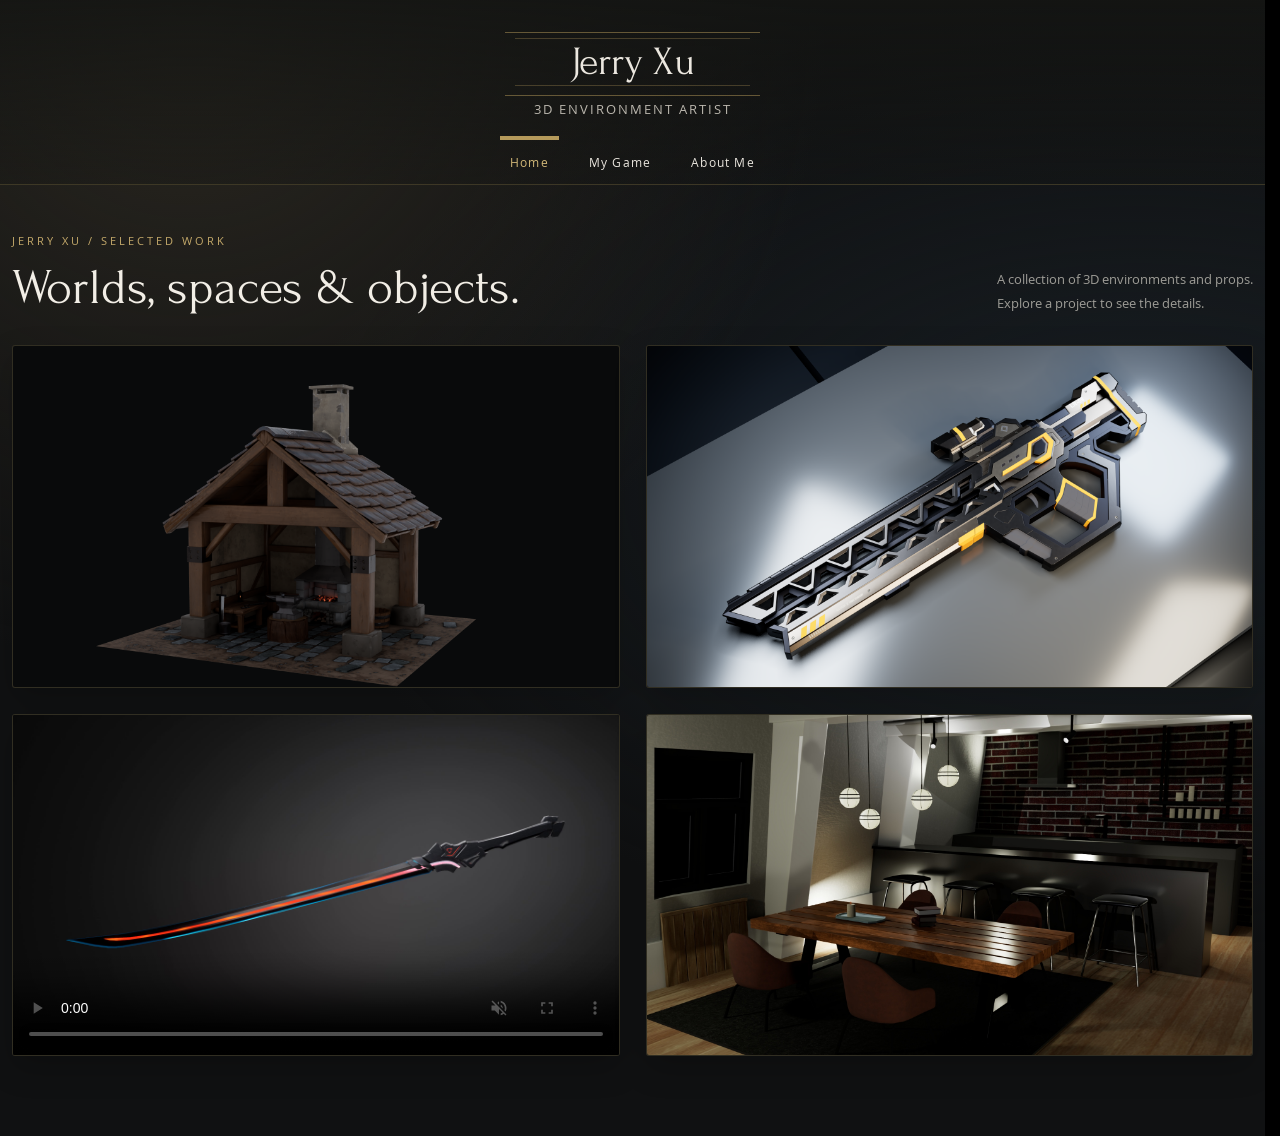
<file: index.html>
<!doctype html><html lang="en"><head><meta charset="utf-8"><meta name="viewport" content="width=device-width,initial-scale=1"><title>Portfolio | Jerry Xu</title><meta name="description" content="Jerry Xu — 3D Environment Artist. Environment art, props, and game projects."><link rel="stylesheet" href="portfolio-v23.css"></head><body><a class="skip" href="#main">Skip to content</a><header class="site-header"><div class="identity"><div class="name">Jerry Xu</div><div class="role">3D Environment Artist</div></div><nav aria-label="Main navigation"><a href="index.html" aria-current="page">Home</a><a href="my-game.html">My Game</a><a href="about-me.html">About Me</a></nav></header><section class="gallery-intro" aria-label="Portfolio introduction"><div><p class="eyebrow">Jerry Xu / Selected work</p><h1>Worlds, spaces &amp; objects.</h1></div><p class="intro-note">A collection of 3D environments and props.<br>Explore a project to see the details.</p></section><main id="main" class="home-grid"><a class="project-card" href="blacksmith-workshop.html" data-full-src="assets/blacksmith-morning-v21.png" data-project="0" data-title="Blacksmith Workshop" aria-label="Explore Blacksmith Workshop"><img src="assets/blacksmith-morning-v21.png" alt="Blacksmith Workshop" width="679" height="382"><span>Blacksmith Workshop</span></a><a class="project-card" href="scifi-laser-rifle.html" data-project="3" data-title="Scifi Laser Gun" aria-label="Explore Scifi Laser Gun"><img src="assets/laser-rifle-tabletop-v37.png" alt="Laser Rifle tabletop render" width="3840" height="2160"><span>Scifi Laser Gun</span></a><a class="project-card" href="futuristic-blade.html" data-video="assets/blade-full-v25.mp4" data-project="2" data-title="Futuristic Blade" aria-label="Explore Futuristic Blade"><video muted autoplay loop playsinline preload="none" poster="assets/blade-full-poster-v25.jpg" data-lazy-src="assets/blade-full-v25.mp4" aria-label="Futuristic Blade animated showcase"></video><img src="assets/futuristic-blade-original.jpg" alt="Futuristic Blade" hidden><span>Futuristic Blade</span></a><a class="project-card" href="interior-design.html" data-project="1" data-title="Interior Design" aria-label="Explore Interior Design"><img src="assets/interior-render-1.jpg" alt="Interior Design" width="679" height="382"><span>Interior Design</span></a></main><dialog id="art-dialog" aria-label="Enlarged artwork"><button class="close" aria-label="Close enlarged artwork">×</button><div class="dialog-content"><div class="image-stage"><img id="enlarged" alt=""></div><div id="card-description" hidden><h2></h2><a class="see-more">See More</a></div></div><button class="dialog-prev" aria-label="Previous project">‹</button><button class="dialog-next" aria-label="Next project">›</button></dialog><script src="portfolio-v26.js"></script></body></html>
</file>
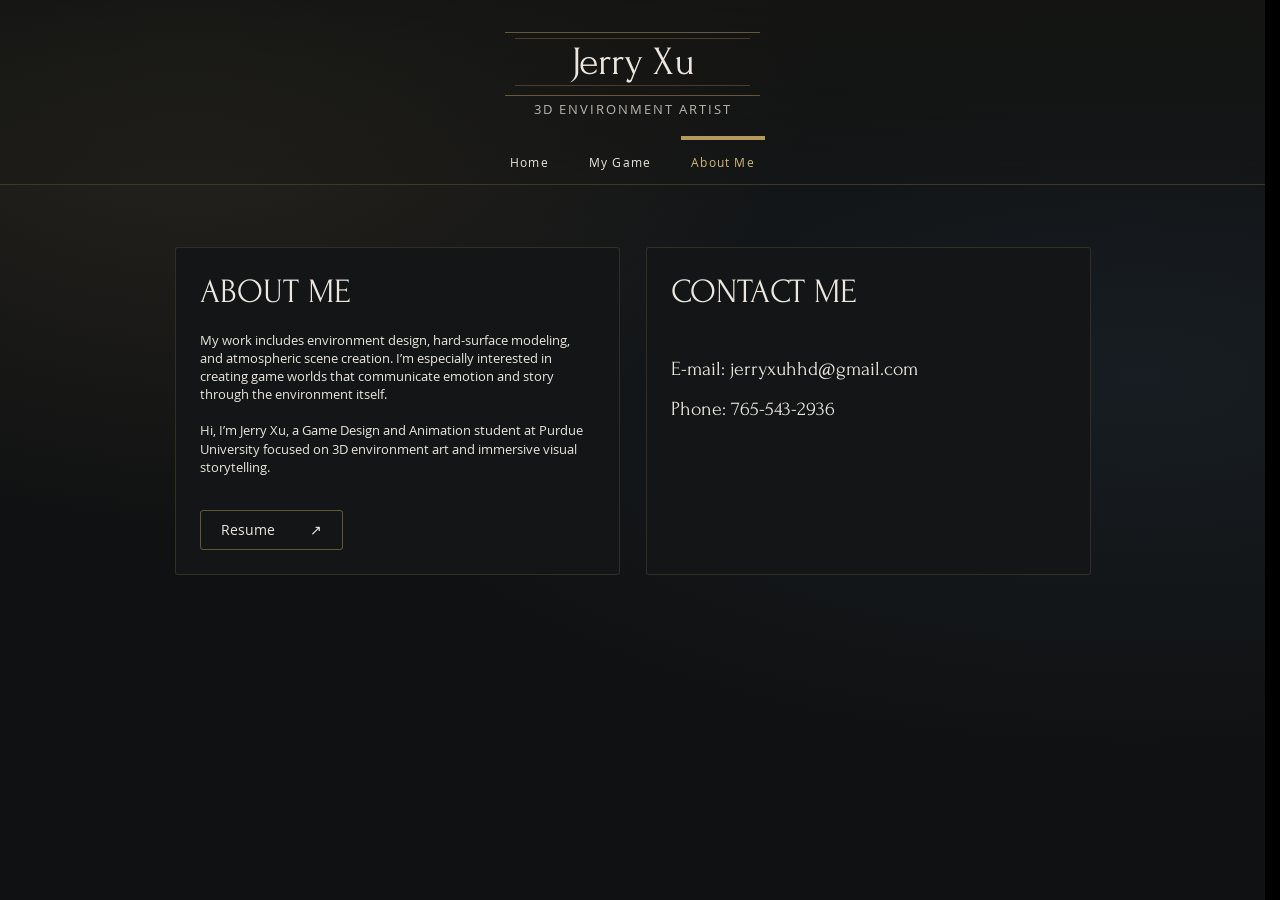
<file: about-me.html>
<!doctype html><html lang="en"><head><meta charset="utf-8"><meta name="viewport" content="width=device-width,initial-scale=1"><title>About Me | Jerry Xu</title><meta name="description" content="Jerry Xu — 3D Environment Artist. Environment art, props, and game projects."><link rel="stylesheet" href="portfolio-v23.css"></head><body><a class="skip" href="#main">Skip to content</a><header class="site-header"><div class="identity"><div class="name">Jerry Xu</div><div class="role">3D Environment Artist</div></div><nav aria-label="Main navigation"><a href="index.html">Home</a><a href="my-game.html">My Game</a><a href="about-me.html" aria-current="page">About Me</a></nav></header><main id="main" class="about-grid"><section><h1>ABOUT ME</h1><p>My work includes environment design, hard-surface modeling, and atmospheric scene creation. I’m especially interested in creating game worlds that communicate emotion and story through the environment itself.</p><p>Hi, I’m Jerry Xu, a Game Design and Animation student at Purdue University focused on 3D environment art and immersive visual storytelling.</p><a class="resume" href="https://docs.google.com/document/d/1TsUoFniQ28CpoJK-pUegXl2Lll6-X93S/edit?usp=sharing&amp;ouid=102935648455817515714&amp;rtpof=true&amp;sd=true" target="_blank" rel="noopener">Resume <span aria-hidden="true">↗</span></a></section><section><h2>CONTACT ME</h2><div class="contact"><p>E-mail: <a href="mailto:jerryxuhhd@gmail.com">jerryxuhhd@gmail.com</a></p><p>Phone: <a href="tel:+17655432936">765-543-2936</a></p></div></section></main><dialog id="art-dialog" aria-label="Enlarged artwork"><button class="close" aria-label="Close enlarged artwork">×</button><div class="dialog-content"><div class="image-stage"><img id="enlarged" alt=""></div><div id="card-description" hidden><h2></h2><a class="see-more">See More</a></div></div><button class="dialog-prev" aria-label="Previous project">‹</button><button class="dialog-next" aria-label="Next project">›</button></dialog><script src="portfolio-v26.js"></script></body></html>
</file>
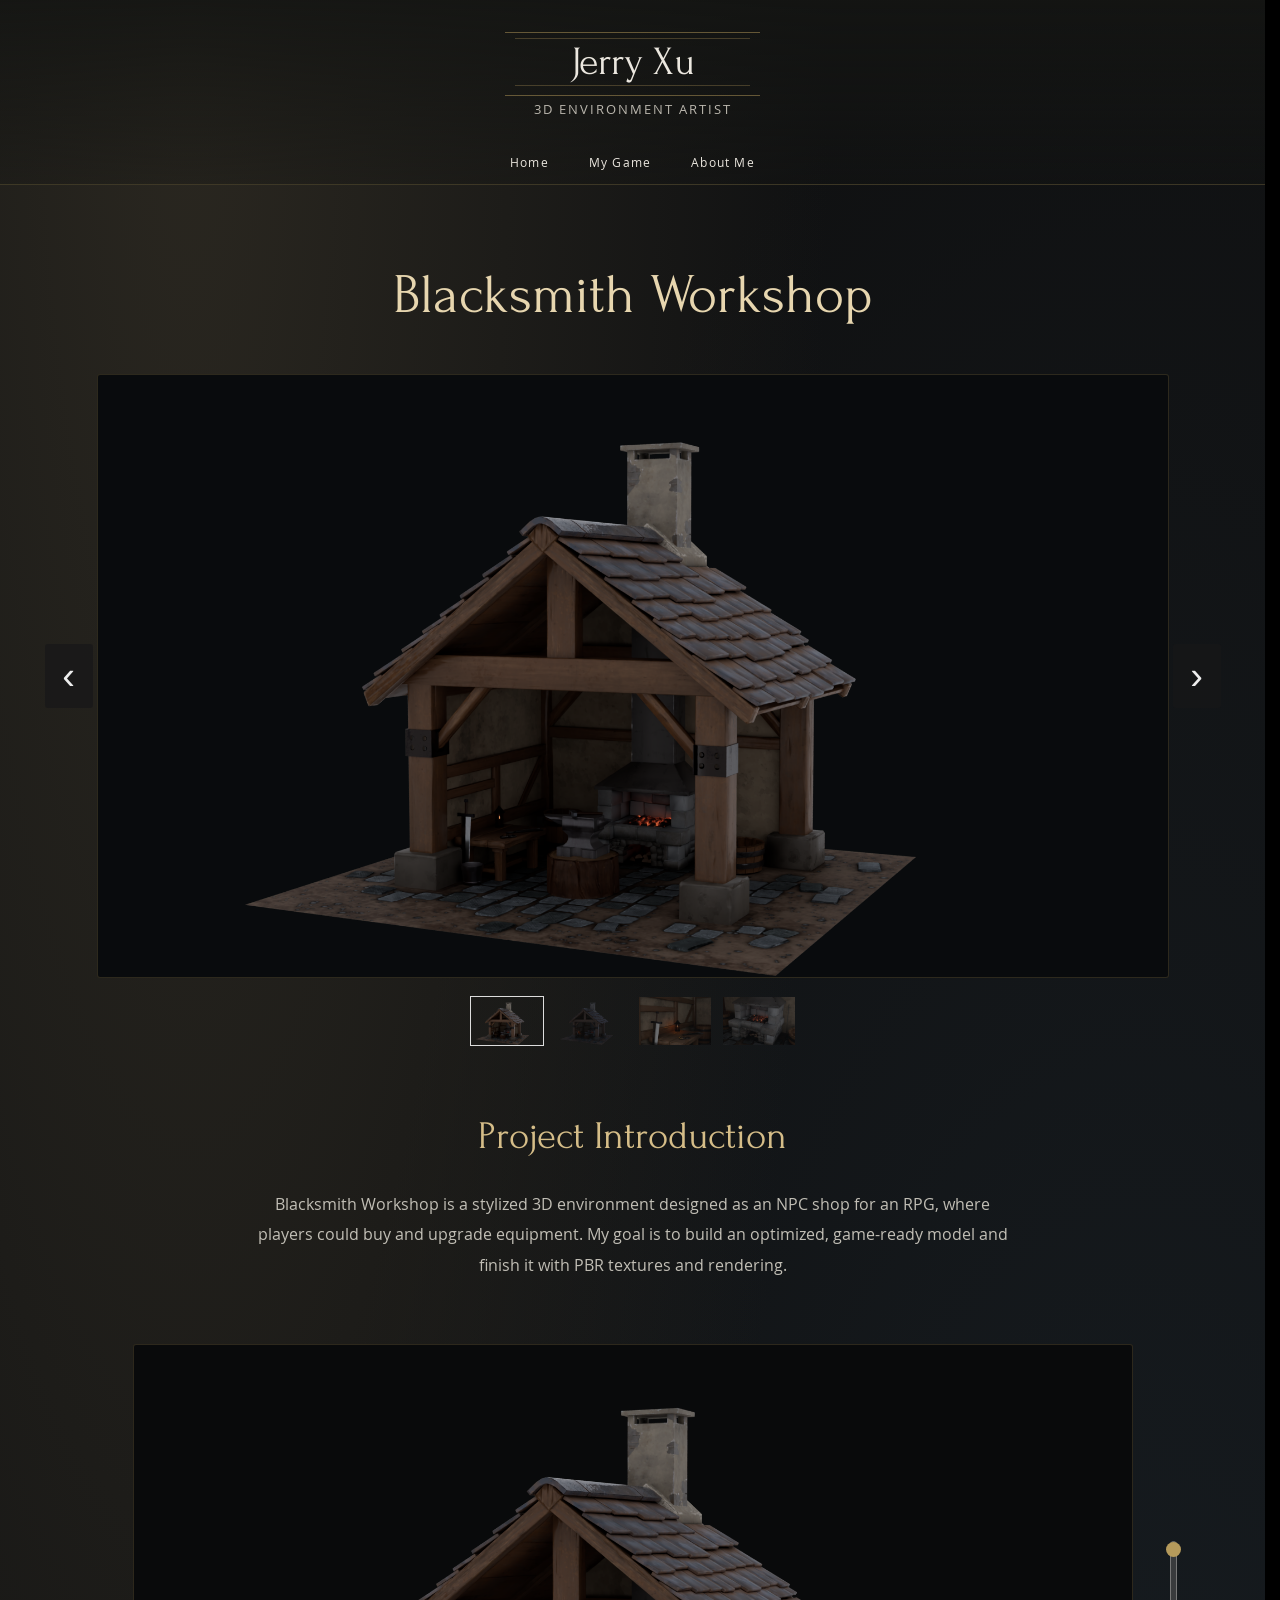
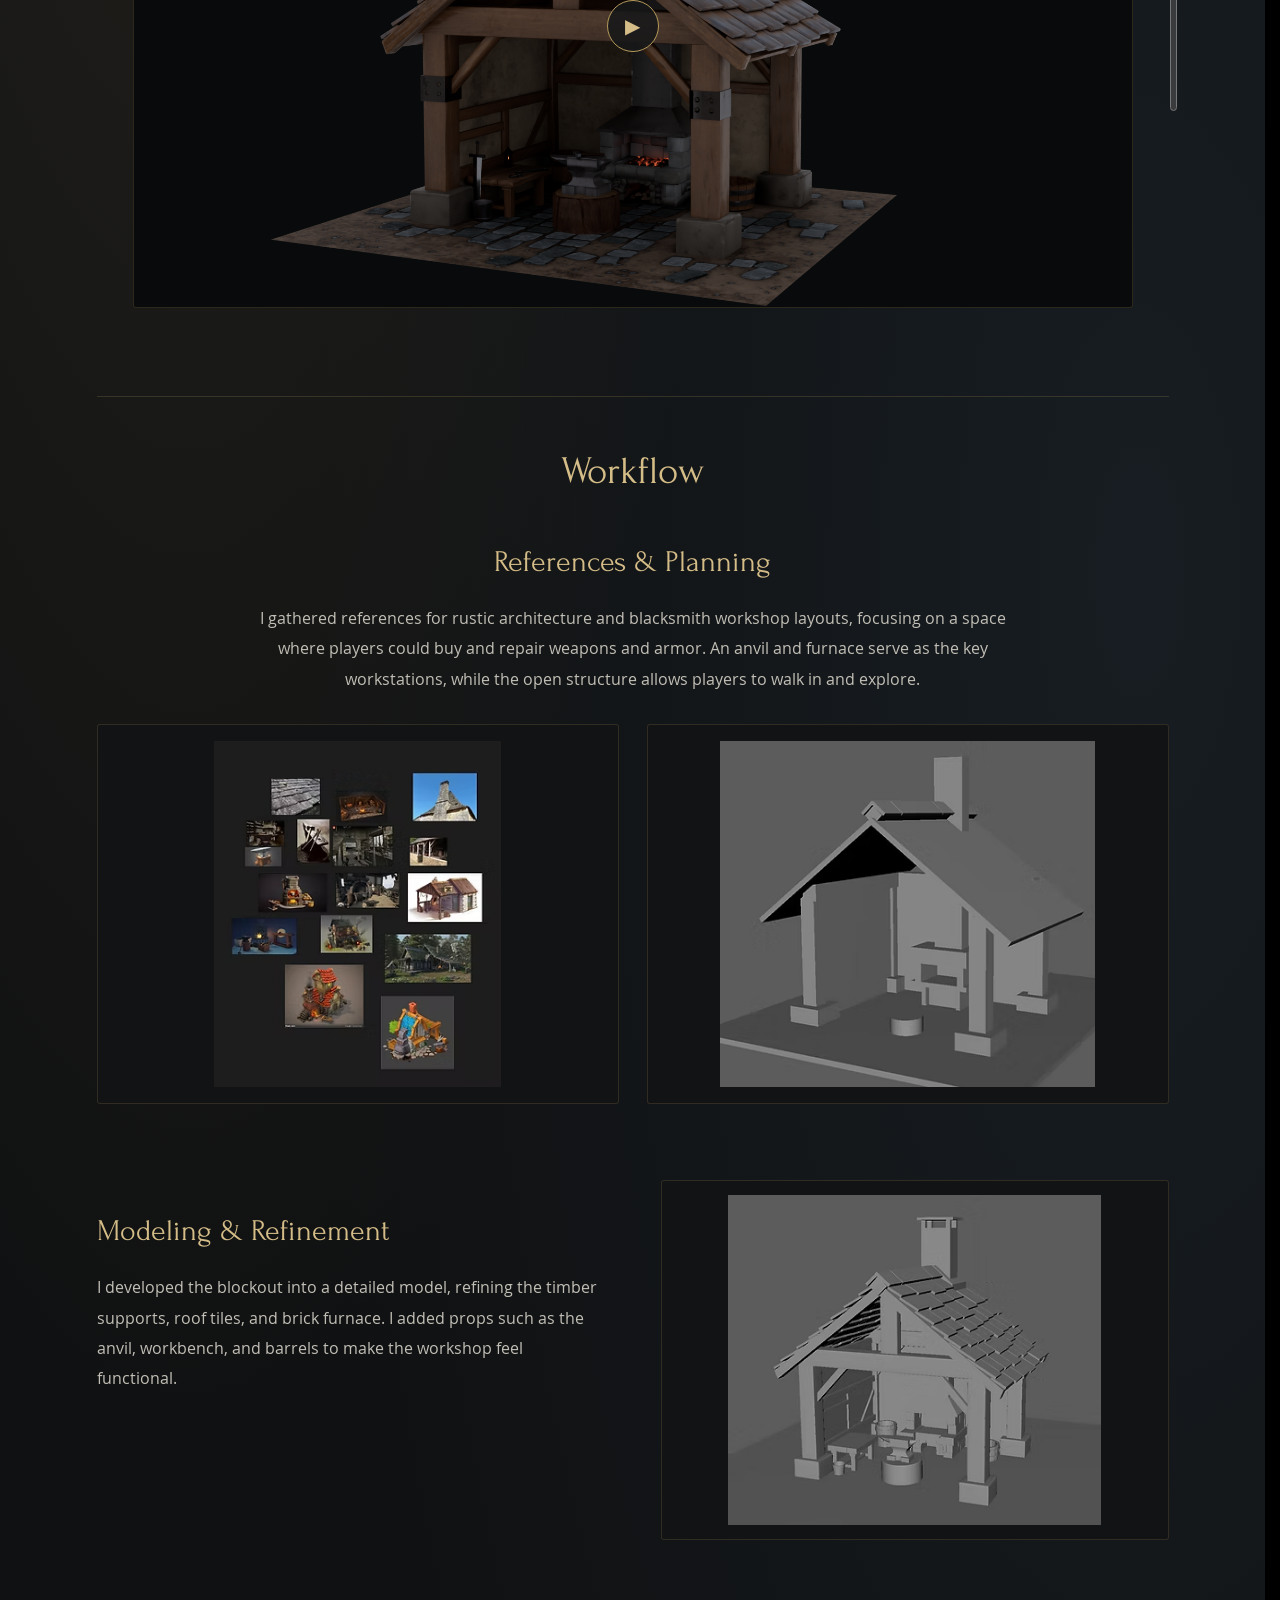
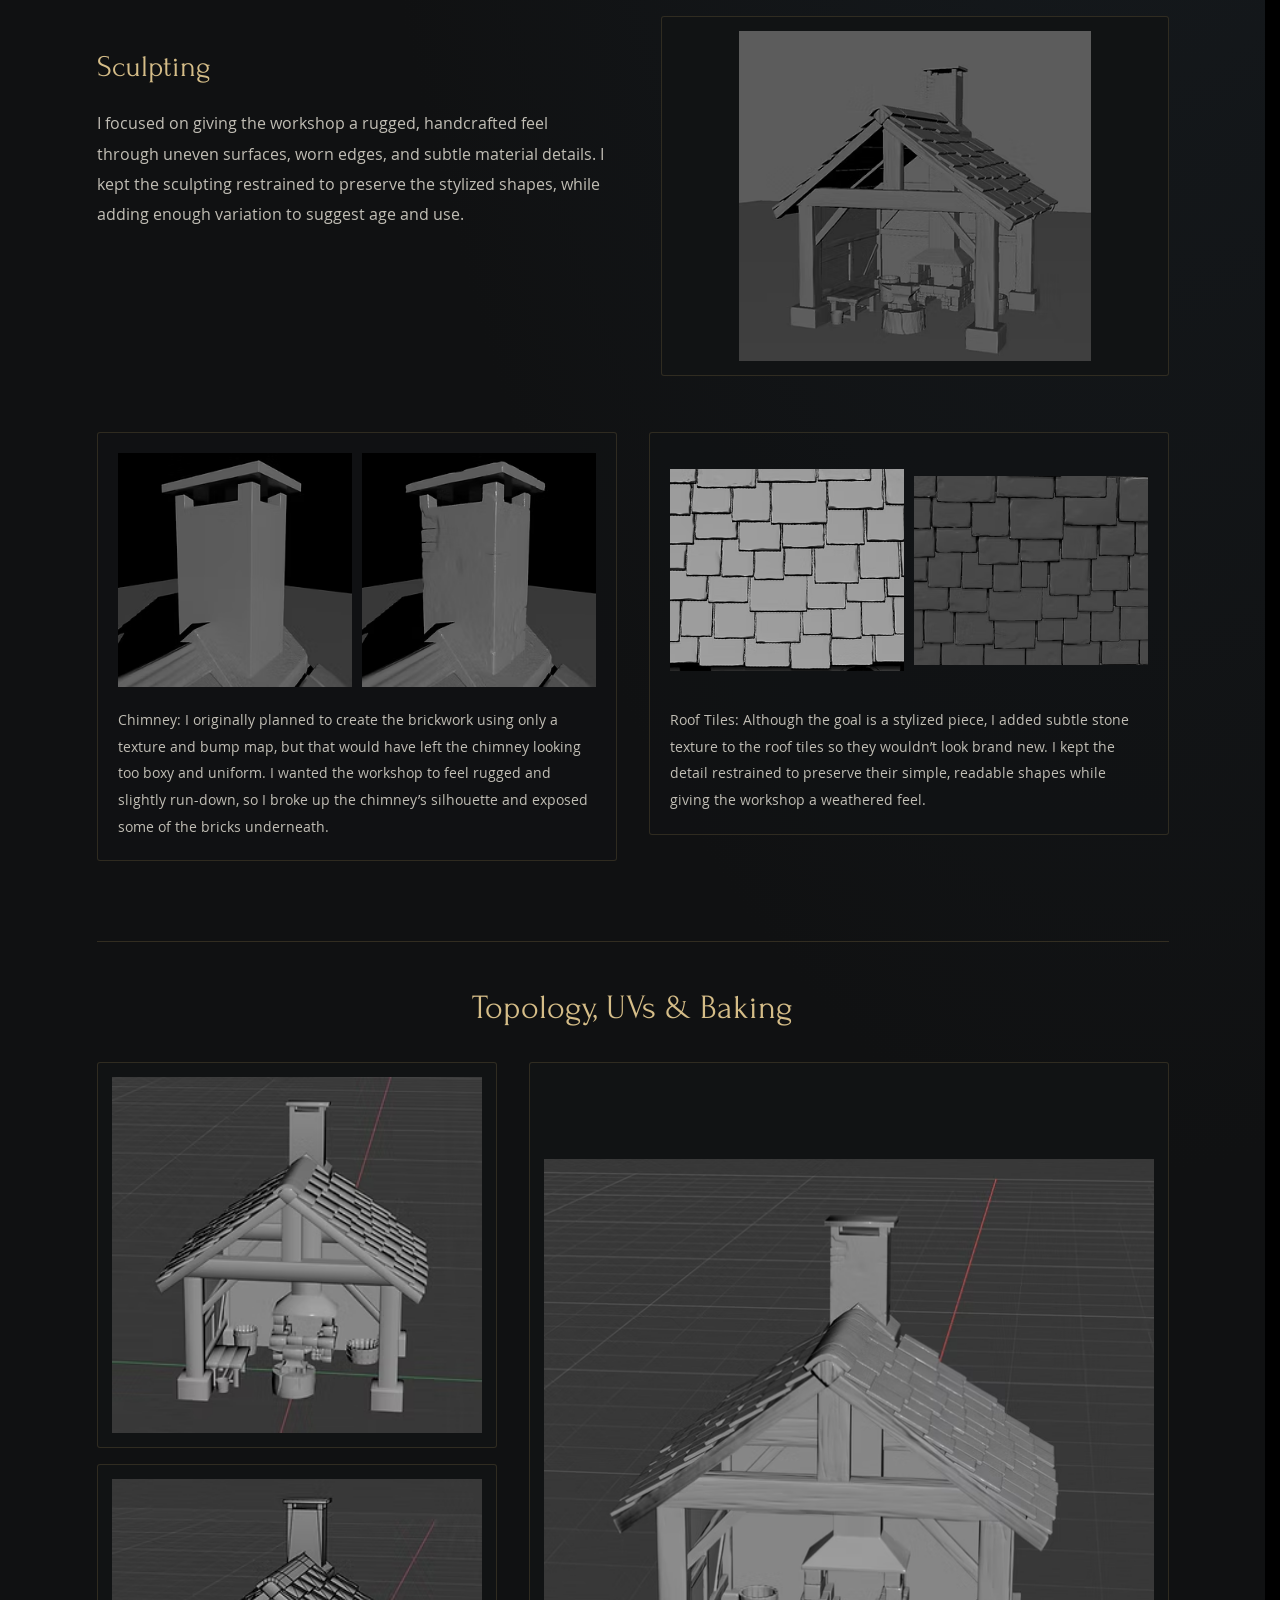
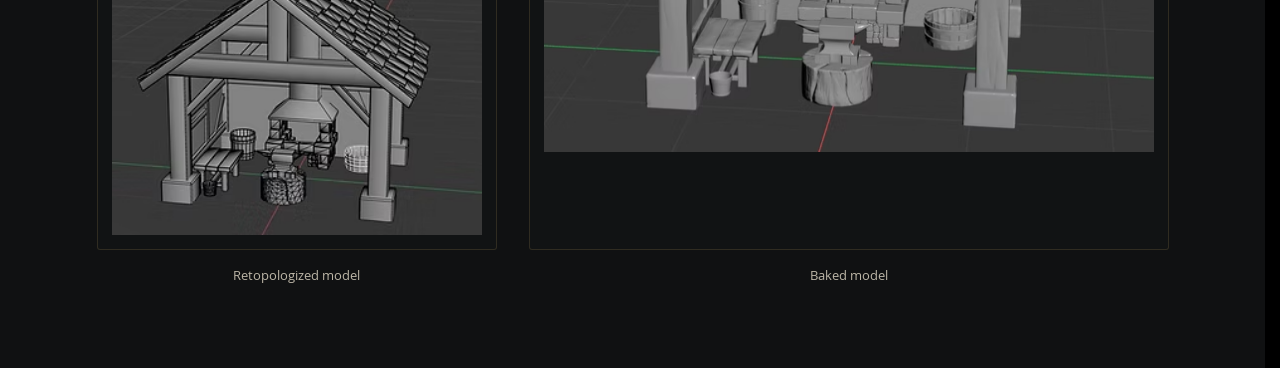
<file: blacksmith-workshop.html>
<!doctype html><html lang="en"><head><meta charset="utf-8"><meta name="viewport" content="width=device-width,initial-scale=1"><title>Blacksmith Workshop | Jerry Xu</title><meta name="description" content="Jerry Xu — 3D Environment Artist. Environment art, props, and game projects."><link rel="stylesheet" href="blacksmith.css"><link rel="stylesheet" href="portfolio-v23.css"><link rel="stylesheet" href="blacksmith-video-v22.css"><link rel="stylesheet" href="project-layout-v28.css"><link rel="stylesheet" href="blacksmith-layout-v30.css"></head><body><a class="skip" href="#main">Skip to content</a><header class="site-header"><div class="identity"><div class="name">Jerry Xu</div><div class="role">3D Environment Artist</div></div><nav aria-label="Main navigation"><a href="index.html">Home</a><a href="my-game.html">My Game</a><a href="about-me.html">About Me</a></nav></header><main id="main" class="blacksmith"><h1>Blacksmith Workshop</h1><section class="gallery" aria-label="Blacksmith Workshop renders"><button class="render" aria-label="Enlarge current render"><img id="hero" src="assets/blacksmith-morning-v21.png" alt="Blacksmith Workshop final render, front view" width="2560" height="1440"></button><button class="arrow previous" aria-label="Previous image">‹</button><button class="arrow next" aria-label="Next image">›</button><div class="thumbnails" aria-label="Choose a render"></div><span class="sr-only" id="gallery-status" aria-live="polite">Image 1 of 4</span></section>
<section class="introduction"><h2>Project Introduction</h2><p>Blacksmith Workshop is a stylized 3D environment designed as an NPC shop for an RPG, where players could buy and upgrade equipment. My goal is to build an optimized, game-ready model and finish it with PBR textures and rendering.</p></section>
<section class="scene-showcase" aria-label="Blacksmith Workshop time-of-day video"><div class="scene-player"><video id="scene-video" autoplay muted loop playsinline preload="metadata" poster="assets/blacksmith-morning-v21.png" aria-label="Blacksmith Workshop scene from morning through night" data-src="assets/blacksmith-scene-v22.mp4"></video><button type="button" class="scene-start" hidden aria-label="Play scene video">▶</button></div><div class="scene-controls"><label class="sr-only" for="scene-time">Time of day — scrub the scene video</label><input id="scene-time" type="range" min="0" max="30" step="0.01" value="0" aria-orientation="vertical" aria-valuetext="Morning, 0 seconds"></div></section>

<section class="workflow"><h2>Workflow</h2><article class="references"><h3>References &amp; Planning</h3><p>I gathered references for rustic architecture and blacksmith workshop layouts, focusing on a space where players could buy and repair weapons and armor. An anvil and furnace serve as the key workstations, while the open structure allows players to walk in and explore.</p><div class="reference-images"><img class="zoom" src="assets/af7bd6c496c3353f.avif" alt="Rustic architecture and blacksmith reference board" width="311" height="375"><img class="zoom" src="assets/6cebd62fe528adc5.avif" alt="Workshop planning and blockout" width="398" height="368"></div></article>
<article class="process"><h3>Modeling &amp; Refinement</h3><div class="process-row"><p>I developed the blockout into a detailed model, refining the timber supports, roof tiles, and brick furnace. I added props such as the anvil, workbench, and barrels to make the workshop feel functional.</p><img class="zoom" src="assets/8780c189fcff6725.avif" alt="Refined workshop model with timber supports, roof and props" width="416" height="368"></div></article>
<article class="process sculpting"><h3>Sculpting</h3><div class="process-row"><p>I focused on giving the workshop a rugged, handcrafted feel through uneven surfaces, worn edges, and subtle material details. I kept the sculpting restrained to preserve the stylized shapes, while adding enough variation to suggest age and use.</p><img class="zoom" src="assets/57318ea1cfdf6355.avif" alt="Sculpted workshop model showing worn surfaces" width="416" height="390"></div></article></section>
<section class="details"><article><div class="pair"><img class="zoom" src="assets/061a7c9c766c0865.avif" alt="Chimney sculpt detail, first view" width="302" height="302"><img class="zoom" src="assets/6bc8c68cee7dfd11.avif" alt="Chimney sculpt detail, second view" width="302" height="302"></div><p>Chimney: I originally planned to create the brickwork using only a texture and bump map, but that would have left the chimney looking too boxy and uniform. I wanted the workshop to feel rugged and slightly run-down, so I broke up the chimney’s silhouette and exposed some of the bricks underneath.</p></article><article><div class="pair roof"><img class="zoom" src="assets/d95850c070b05710.avif" alt="Weathered roof tiles sculpt detail" width="344" height="297"><img class="zoom" src="assets/99167e5184cb6588.avif" alt="Roof tiles surface detail" width="368" height="297"></div><p>Roof Tiles: Although the goal is a stylized piece, I added subtle stone texture to the roof tiles so they wouldn’t look brand new. I kept the detail restrained to preserve their simple, readable shapes while giving the workshop a weathered feel.</p></article></section>
<section class="topology"><h3>Topology, UVs &amp; Baking</h3><div class="topology-grid"><figure><div class="stack"><img class="zoom" src="assets/8e929f404f4901ea.avif" alt="Retopologized workshop solid view" width="294" height="283"><img class="zoom" src="assets/972606e257df3526.avif" alt="Retopologized workshop wireframe view" width="294" height="283"></div><figcaption>Retopologized model</figcaption></figure><figure><img class="zoom" src="assets/38ffcb28b1d7607e.avif" alt="Baked workshop model" width="614" height="597"><figcaption>Baked model</figcaption></figure></div></section></main><dialog id="art-dialog" aria-label="Enlarged artwork"><button class="close" aria-label="Close enlarged artwork">×</button><div class="dialog-content"><div class="image-stage"><img id="enlarged" alt=""></div><div id="card-description" hidden><h2></h2><a class="see-more">See More</a></div></div><button class="dialog-prev" aria-label="Previous project">‹</button><button class="dialog-next" aria-label="Next project">›</button></dialog><script src="portfolio-v26.js"></script><script src="blacksmith-video-v22.js"></script></body></html>
</file>
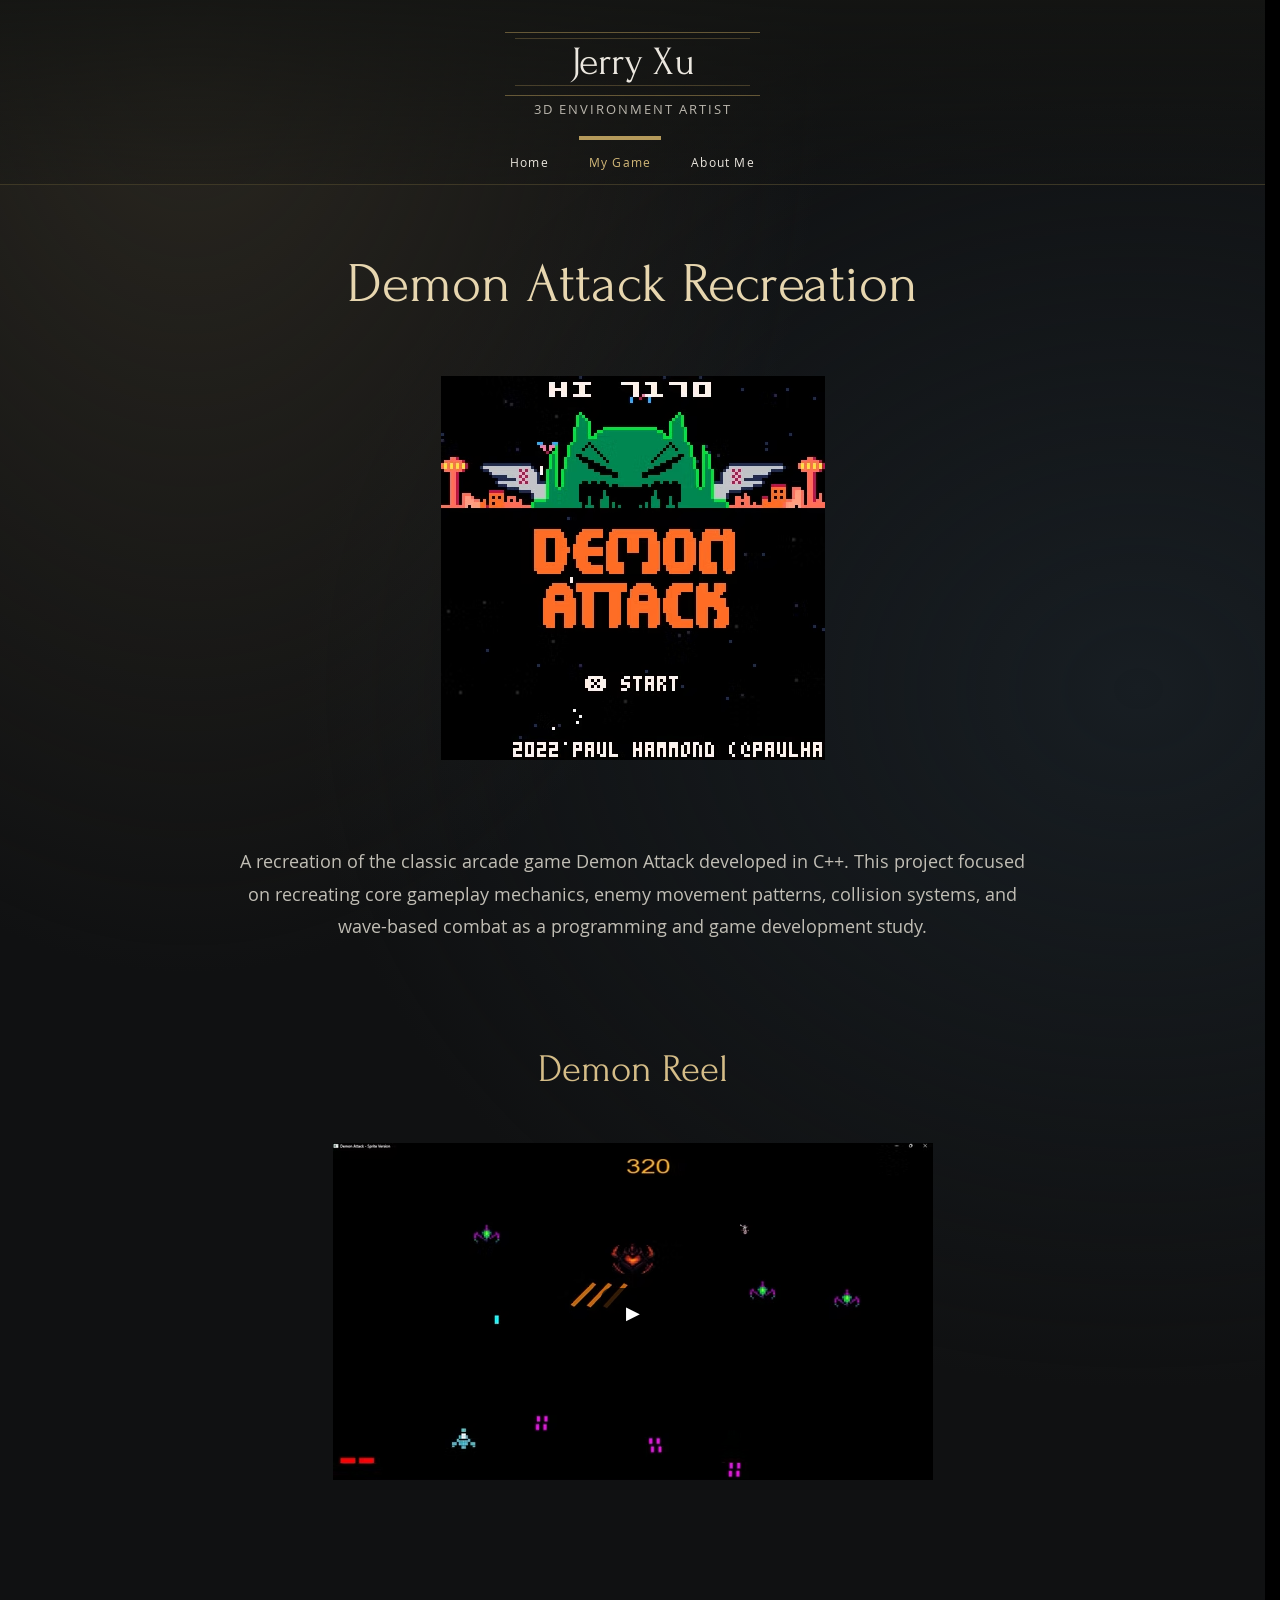
<file: demon-attack.html>
<!doctype html><html lang="en"><head><meta charset="utf-8"><meta name="viewport" content="width=device-width,initial-scale=1"><title>Demon Attack | Jerry Xu</title><meta name="description" content="Jerry Xu — 3D Environment Artist. Environment art, props, and game projects."><link rel="stylesheet" href="portfolio-v23.css"></head><body><a class="skip" href="#main">Skip to content</a><header class="site-header"><div class="identity"><div class="name">Jerry Xu</div><div class="role">3D Environment Artist</div></div><nav aria-label="Main navigation"><a href="index.html">Home</a><a href="my-game.html" aria-current="page">My Game</a><a href="about-me.html">About Me</a></nav></header><main id="main" class="project-main"><section class="content-row" style="--gap:69.0px;--row-width:980.0px"><div class="row-item" style="--weight:980"><h1 style="text-align:center">Demon Attack Recreation</h1></div></section><section class="content-row" style="--gap:61.0px;--row-width:384.0px"><div class="row-item" style="--weight:384"><button class="artwork" aria-label="Enlarge Demon Attack — image.png"><img src="assets/a81f903113c09167.avif" alt="Demon Attack — image.png" width="384" height="384"></button></div></section><section class="content-row" style="--gap:85.0px;--row-width:800.0px"><div class="row-item" style="--weight:800"><p style="text-align:center">A recreation of the classic arcade game Demon Attack developed in C++. This project focused on recreating core gameplay mechanics, enemy movement patterns, collision systems, and wave-based combat as a programming and game development study.</p></div></section><section class="content-row" style="--gap:100.0px;--row-width:450.0px"><div class="row-item" style="--weight:450"><h2 style="text-align:center">Demon Reel</h2></div></section><section class="content-row" style="--gap:46.0px;--row-width:600.0px"><div class="row-item" style="--weight:600"><a href="https://youtu.be/R7GqzWVqmMk" target="_blank" rel="noopener" aria-label="Watch Demon Reel on YouTube"><img src="assets/74af115835de30fa.avif" alt="Demon Attack — deliverable.00_00_39_20.Still002.png" width="600" height="337"><span class="play" aria-hidden="true">▶</span></a></div></section></main><dialog id="art-dialog" aria-label="Enlarged artwork"><button class="close" aria-label="Close enlarged artwork">×</button><div class="dialog-content"><div class="image-stage"><img id="enlarged" alt=""></div><div id="card-description" hidden><h2></h2><a class="see-more">See More</a></div></div><button class="dialog-prev" aria-label="Previous project">‹</button><button class="dialog-next" aria-label="Next project">›</button></dialog><script src="portfolio-v26.js"></script></body></html>
</file>
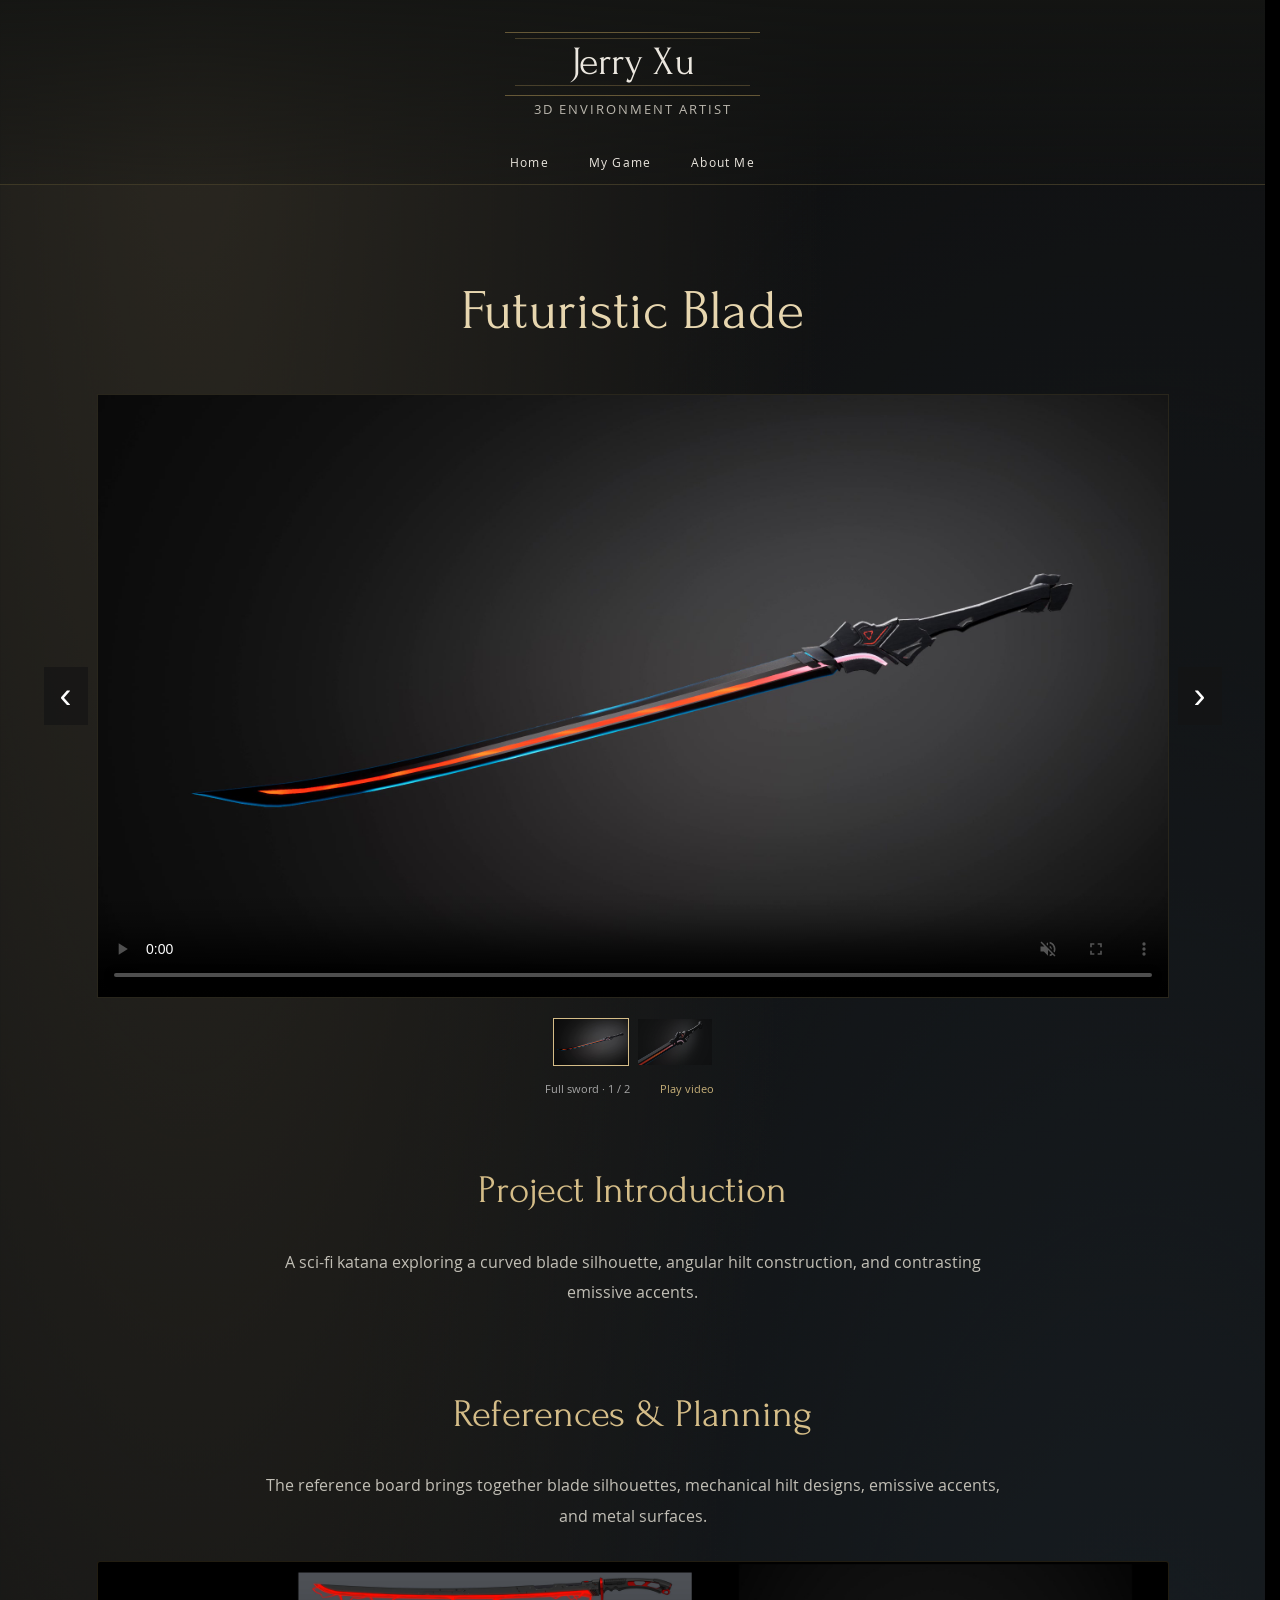
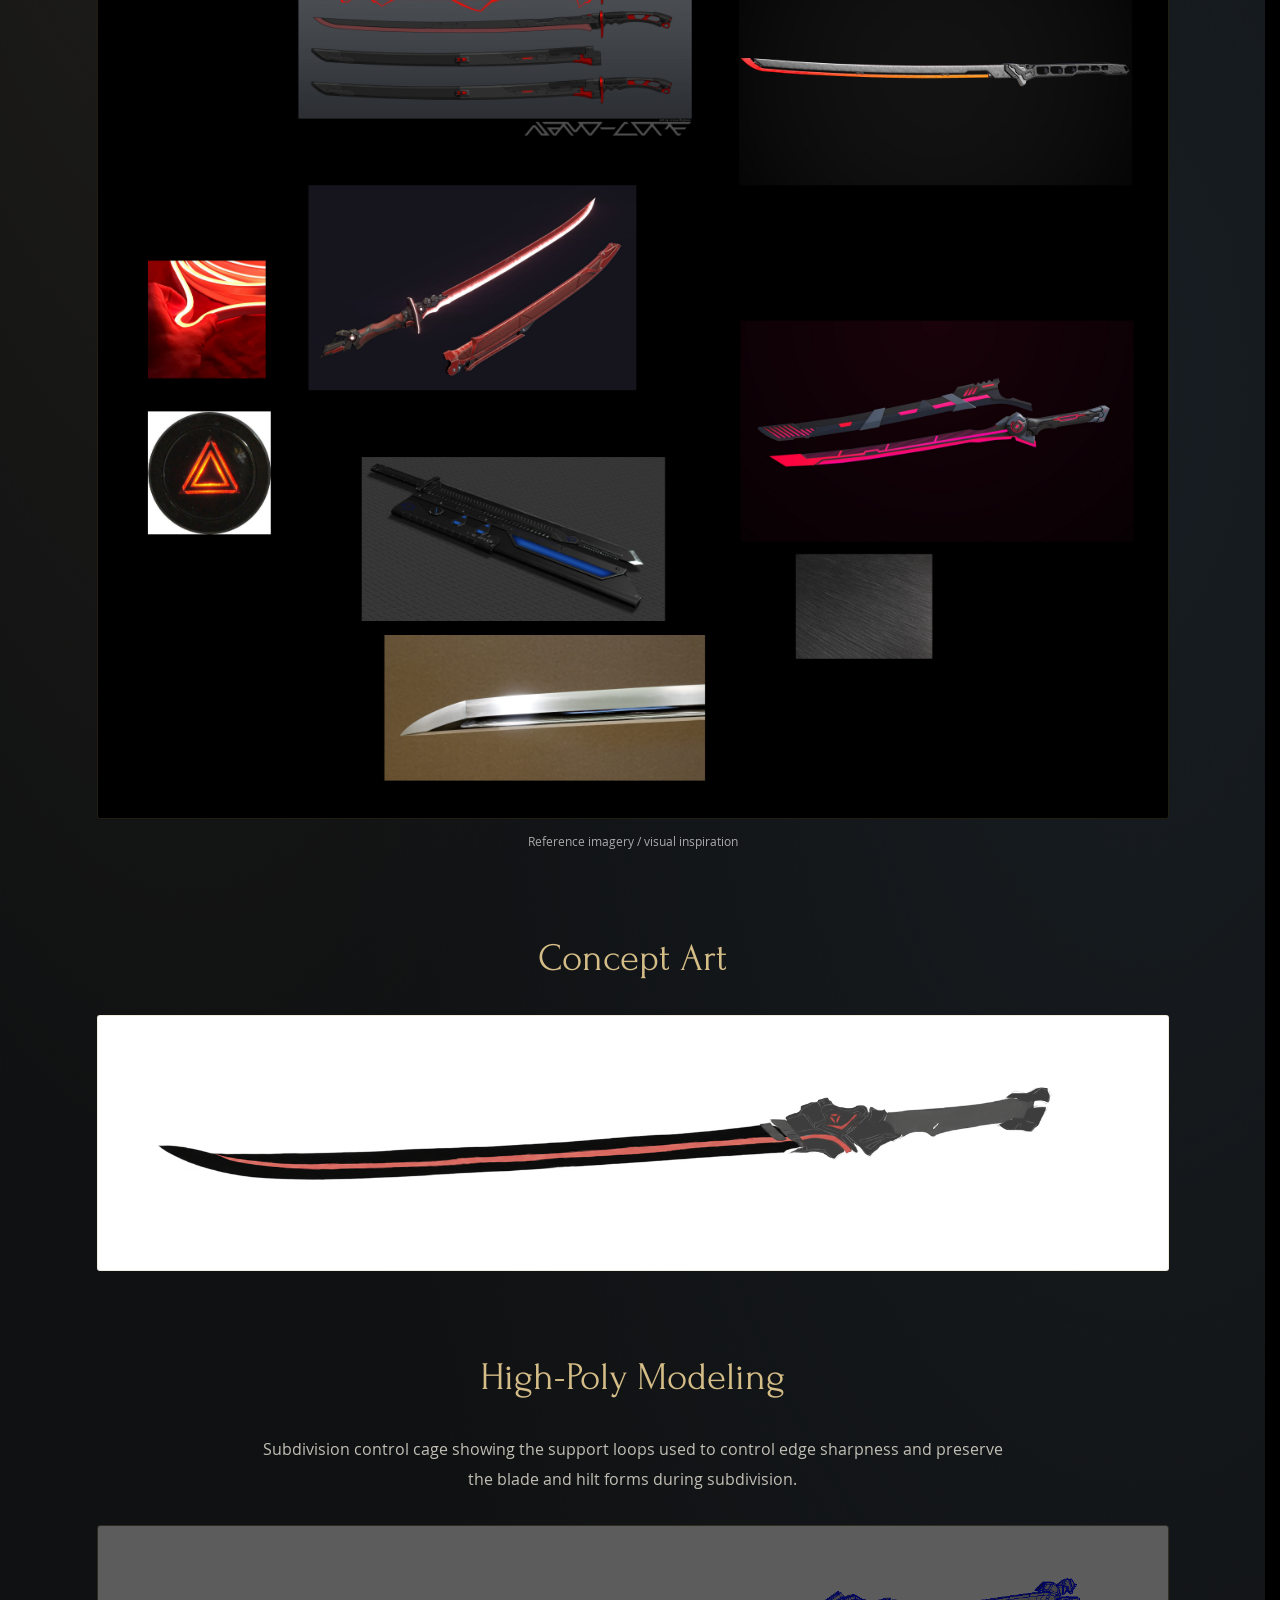
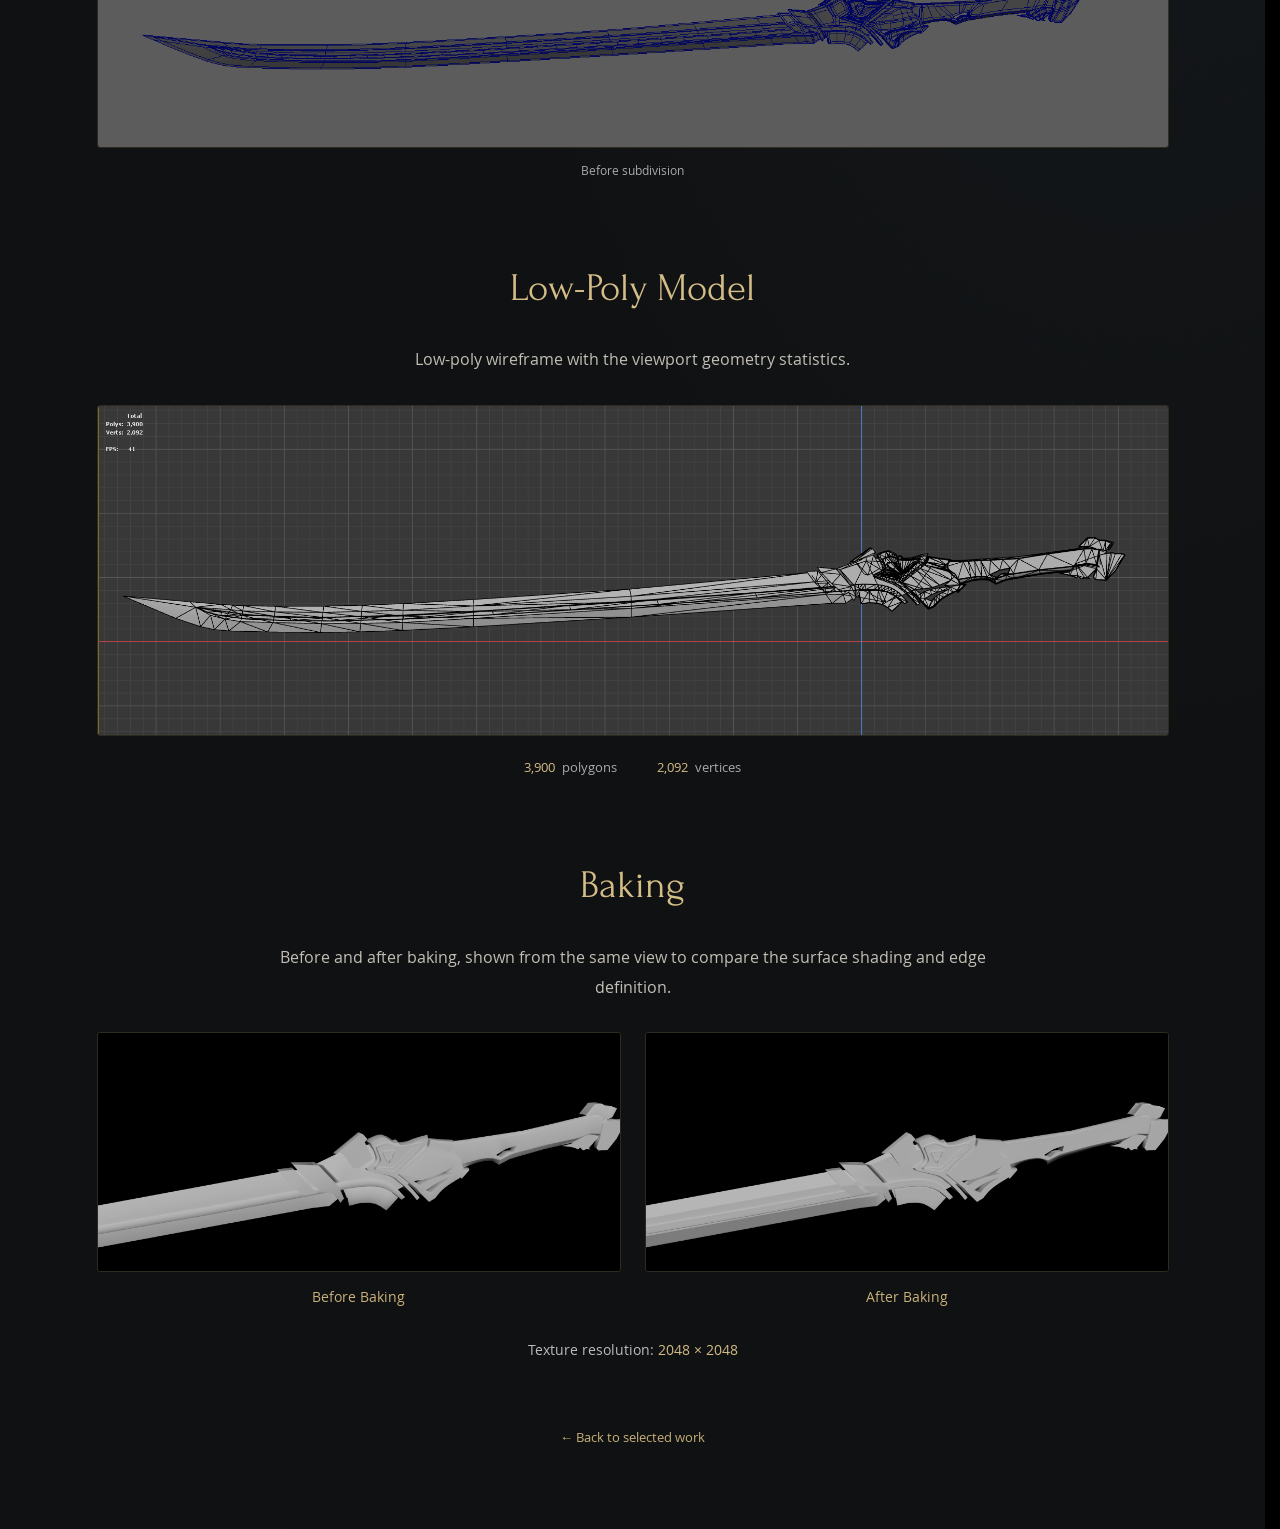
<file: futuristic-blade.html>
<!doctype html><html lang="en"><head><meta charset="utf-8"><meta name="viewport" content="width=device-width,initial-scale=1"><title>Futuristic Blade | Jerry Xu</title><meta name="description" content="Jerry Xu — 3D Environment Artist. Environment art, props, and game projects."><link rel="stylesheet" href="portfolio-v23.css"><link rel="stylesheet" href="blade-process-v29.css"></head><body><a class="skip" href="#main">Skip to content</a><header class="site-header"><div class="identity"><div class="name">Jerry Xu</div><div class="role">3D Environment Artist</div></div><nav aria-label="Main navigation"><a href="index.html">Home</a><a href="my-game.html">My Game</a><a href="about-me.html">About Me</a></nav></header><main id="main" class="blade-process"><h1>Futuristic Blade</h1><section class="blade-carousel" aria-label="Finished sword renders"><div class="blade-slide-stage"><video id="blade-gallery-video" muted autoplay loop playsinline preload="metadata" poster="assets/blade-full-poster-v25.jpg" aria-label="Full sword showcase" src="assets/blade-full-v25.mp4"></video><button type="button" class="blade-slide-arrow blade-prev" aria-label="Previous render">‹</button><button type="button" class="blade-slide-arrow blade-next" aria-label="Next render">›</button></div><div class="blade-slide-thumbnails"><button type="button" data-blade-slide="0" aria-label="Show full sword render" aria-current="true"><img src="assets/blade-full-poster-v25.jpg" alt=""></button><button type="button" data-blade-slide="1" aria-label="Show detail render" aria-current="false"><img src="assets/blade-detail-poster-v25.jpg" alt=""></button></div><div class="blade-gallery-toolbar"><span id="blade-gallery-status" aria-live="polite">Full sword · 1 / 2</span><button type="button" id="blade-gallery-play">Pause video</button></div></section><section class="blade-introduction"><h2>Project Introduction</h2><p>A sci-fi katana exploring a curved blade silhouette, angular hilt construction, and contrasting emissive accents.</p></section><section class="blade-process-section"><h2>References &amp; Planning</h2><p class="blade-section-copy">The reference board brings together blade silhouettes, mechanical hilt designs, emissive accents, and metal surfaces.</p><button type="button" class="artwork blade-reference-crop" aria-label="Enlarge Futuristic Blade reference and inspiration board"><img src="assets/blade-references-v29.png" alt="Futuristic Blade reference and inspiration board" loading="lazy"></button><p class="blade-small-caption">Reference imagery / visual inspiration</p></section><section class="blade-process-section"><h2>Concept Art</h2><button type="button" class="artwork blade-concept-panel" aria-label="Enlarge Futuristic Blade original concept art"><img src="assets/futuristic-blade-concept-v27.png" alt="Futuristic Blade original concept art" loading="lazy"></button></section><section class="blade-process-section"><h2>High-Poly Modeling</h2><p class="blade-section-copy">Subdivision control cage showing the support loops used to control edge sharpness and preserve the blade and hilt forms during subdivision.</p><button type="button" class="artwork " aria-label="Enlarge Subdivision control cage and support loops"><img src="assets/blade-control-cage-v29.png" alt="Subdivision control cage and support loops" loading="lazy"></button><p class="blade-small-caption">Before subdivision</p></section><section class="blade-process-section"><h2>Low-Poly Model</h2><p class="blade-section-copy">Low-poly wireframe with the viewport geometry statistics.</p><button type="button" class="artwork " aria-label="Enlarge Low-poly wireframe with 3900 polygons and 2092 vertices"><img src="assets/blade-lowpoly-v29.png" alt="Low-poly wireframe with 3900 polygons and 2092 vertices" loading="lazy"></button><div class="blade-specs"><span><strong>3,900</strong> polygons</span><span><strong>2,092</strong> vertices</span></div></section><section class="blade-process-section"><h2>Baking</h2><p class="blade-section-copy">Before and after baking, shown from the same view to compare the surface shading and edge definition.</p><div class="blade-bake-pair"><figure><button type="button" class="artwork blade-bake-image" aria-label="Enlarge Sword before baking"><img src="assets/blade-unbaked-v29.png" alt="Sword before baking" loading="lazy"></button><figcaption>Before Baking</figcaption></figure><figure><button type="button" class="artwork blade-bake-image" aria-label="Enlarge Sword after baking"><img src="assets/blade-baked-v29.png" alt="Sword after baking" loading="lazy"></button><figcaption>After Baking</figcaption></figure></div><p class="blade-resolution">Texture resolution: <strong>2048 × 2048</strong></p></section><a class="blade-back" href="index.html">← Back to selected work</a></main><dialog id="art-dialog" aria-label="Enlarged artwork"><button class="close" aria-label="Close enlarged artwork">×</button><div class="dialog-content"><div class="image-stage"><img id="enlarged" alt=""></div><div id="card-description" hidden><h2></h2><a class="see-more">See More</a></div></div><button class="dialog-prev" aria-label="Previous project">‹</button><button class="dialog-next" aria-label="Next project">›</button></dialog><script src="portfolio-v26.js"></script><script src="blade-gallery-v29.js"></script></body></html>
</file>
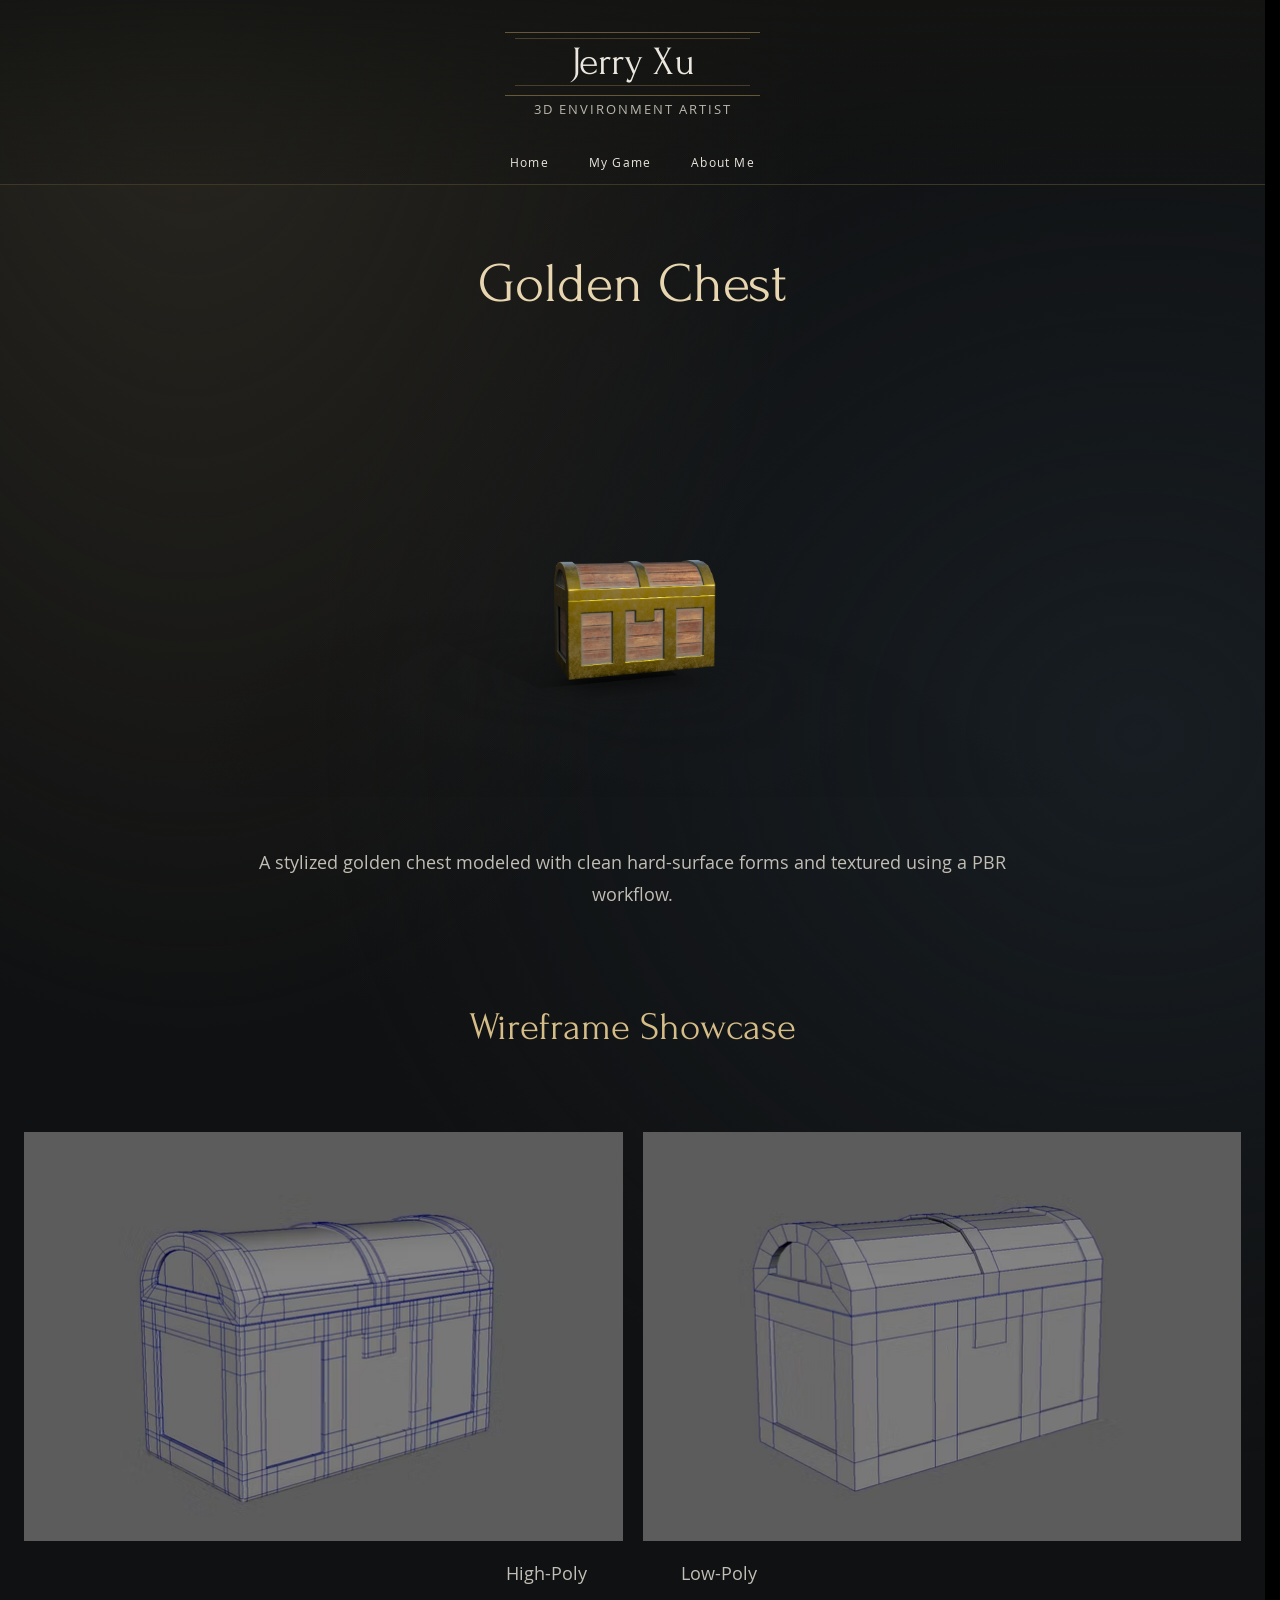
<file: golden-chest.html>
<!doctype html><html lang="en"><head><meta charset="utf-8"><meta name="viewport" content="width=device-width,initial-scale=1"><title>Golden Chest | Jerry Xu</title><meta name="description" content="Jerry Xu — 3D Environment Artist. Environment art, props, and game projects."><link rel="stylesheet" href="portfolio-v23.css"></head><body><a class="skip" href="#main">Skip to content</a><header class="site-header"><div class="identity"><div class="name">Jerry Xu</div><div class="role">3D Environment Artist</div></div><nav aria-label="Main navigation"><a href="index.html">Home</a><a href="my-game.html">My Game</a><a href="about-me.html">About Me</a></nav></header><main id="main" class="project-main"><section class="content-row" style="--gap:69.0px;--row-width:980.0px"><div class="row-item" style="--weight:980"><h1 style="text-align:center">Golden Chest</h1></div></section><section class="content-row" style="--gap:37.0px;--row-width:868.0px"><div class="row-item" style="--weight:868"><button class="artwork" aria-label="Enlarge Golden Chest — render1_edited.png"><img src="assets/golden-chest-original.png" alt="Golden Chest — render1_edited.png" width="868" height="444"></button></div></section><section class="content-row" style="--gap:49.0px;--row-width:800.0px"><div class="row-item" style="--weight:800"><p style="text-align:center">A stylized golden chest modeled with clean hard-surface forms and textured using a PBR workflow.</p></div></section><section class="content-row" style="--gap:90.0px;--row-width:450.0px"><div class="row-item" style="--weight:450"><h2 style="text-align:center">Wireframe Showcase</h2></div></section><section class="content-row" style="--gap:76.4px;--row-width:1220.0px"><div class="row-item" style="--weight:600"><button class="artwork" aria-label="Enlarge Golden Chest — image.png"><img src="assets/6cc1d840674210e1.png" alt="Golden Chest — image.png" width="600" height="410"></button></div><div class="row-item" style="--weight:600"><button class="artwork" aria-label="Enlarge Golden Chest — image.png"><img src="assets/b373cb1d0acb3d9d.png" alt="Golden Chest — image.png" width="600" height="410"></button></div></section><section class="content-row" style="--gap:16.0px;--row-width:326.0px"><div class="row-item" style="--weight:153"><p style="text-align:center">High-Poly</p></div><div class="row-item" style="--weight:153"><p style="text-align:center">Low-Poly</p></div></section></main><dialog id="art-dialog" aria-label="Enlarged artwork"><button class="close" aria-label="Close enlarged artwork">×</button><div class="dialog-content"><div class="image-stage"><img id="enlarged" alt=""></div><div id="card-description" hidden><h2></h2><a class="see-more">See More</a></div></div><button class="dialog-prev" aria-label="Previous project">‹</button><button class="dialog-next" aria-label="Next project">›</button></dialog><script src="portfolio-v26.js"></script></body></html>
</file>
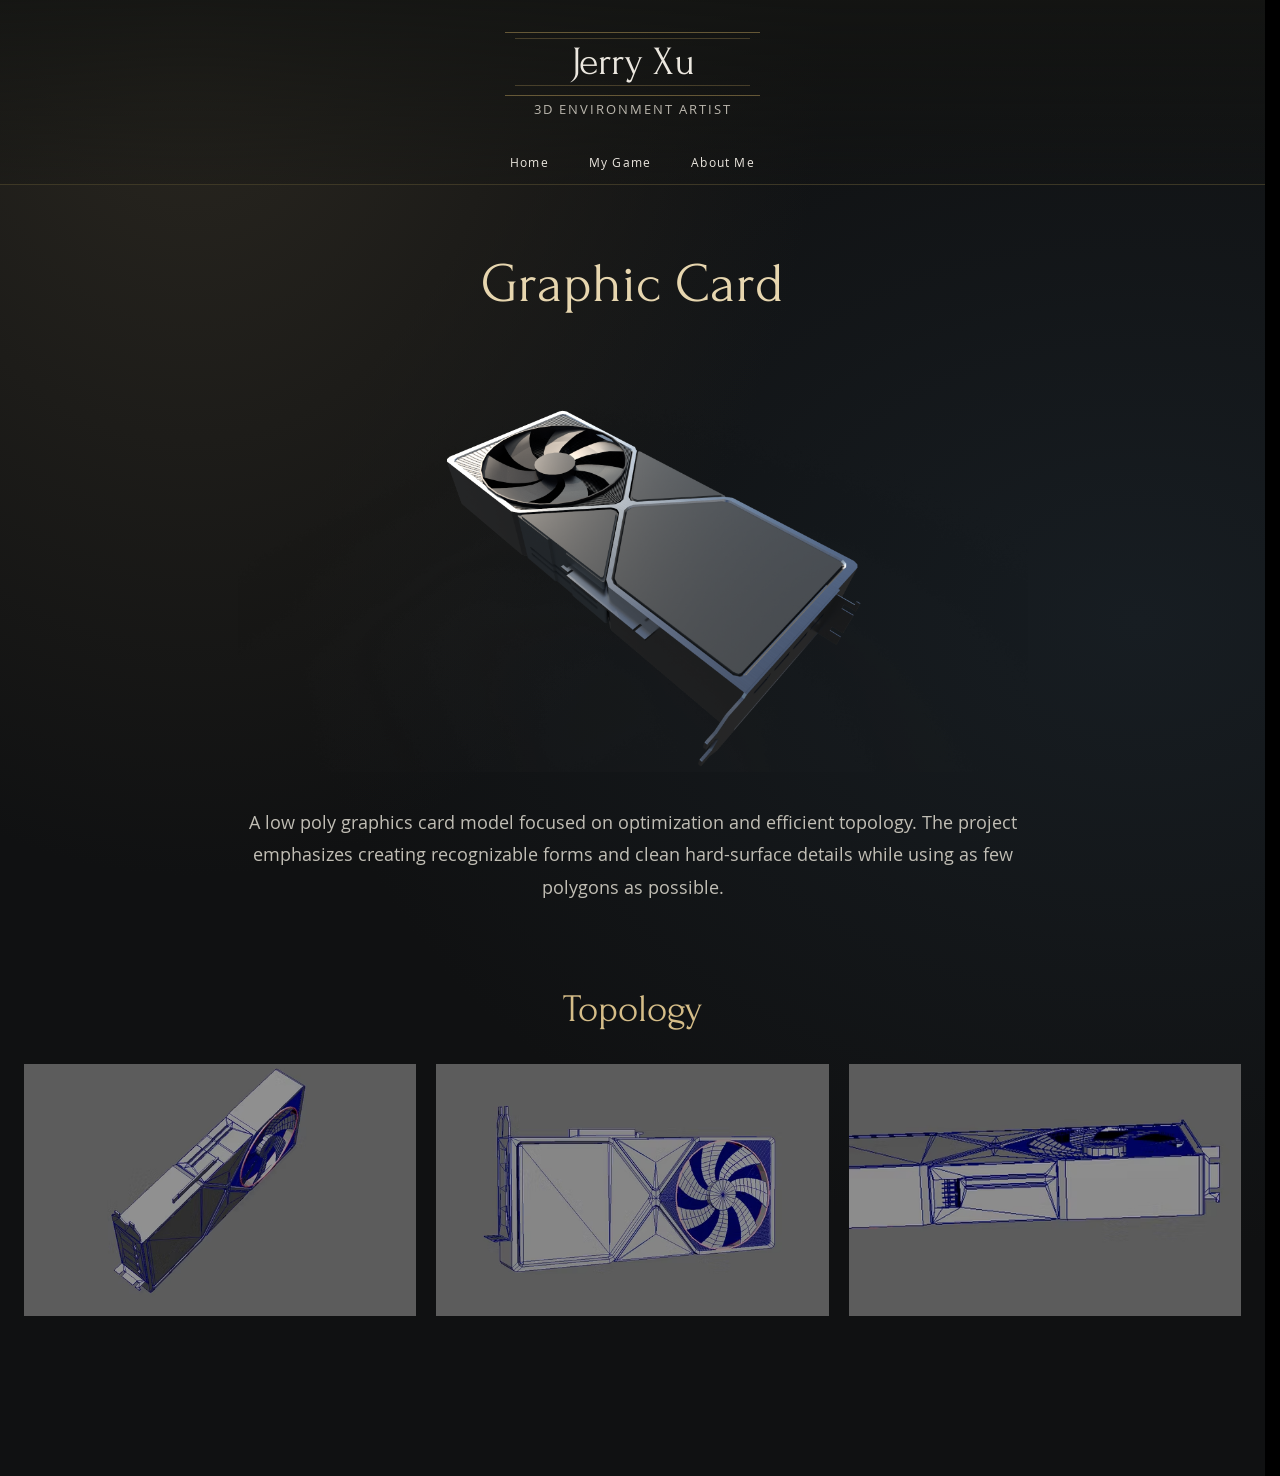
<file: graphic-card.html>
<!doctype html><html lang="en"><head><meta charset="utf-8"><meta name="viewport" content="width=device-width,initial-scale=1"><title>Graphic Card | Jerry Xu</title><meta name="description" content="Jerry Xu — 3D Environment Artist. Environment art, props, and game projects."><link rel="stylesheet" href="portfolio-v23.css"></head><body><a class="skip" href="#main">Skip to content</a><header class="site-header"><div class="identity"><div class="name">Jerry Xu</div><div class="role">3D Environment Artist</div></div><nav aria-label="Main navigation"><a href="index.html">Home</a><a href="my-game.html">My Game</a><a href="about-me.html">About Me</a></nav></header><main id="main" class="project-main"><section class="content-row" style="--gap:69.0px;--row-width:980.0px"><div class="row-item" style="--weight:980"><h1 style="text-align:center">Graphic Card</h1></div></section><section class="content-row" style="--gap:52.0px;--row-width:790.0px"><div class="row-item" style="--weight:790"><button class="artwork" aria-label="Enlarge Graphic Card — 5090_edited.png"><img src="assets/graphic-card-original.png" alt="Graphic Card — 5090_edited.png" width="790" height="444"></button></div></section><section class="content-row" style="--gap:34.0px;--row-width:800.0px"><div class="row-item" style="--weight:800"><p style="text-align:center">A low poly graphics card model focused on optimization and efficient topology. The project emphasizes creating recognizable forms and clean hard-surface details while using as few polygons as possible.</p></div></section><section class="content-row" style="--gap:80.0px;--row-width:450.0px"><div class="row-item" style="--weight:450"><h2 style="text-align:center">Topology</h2></div></section><section class="content-row" style="--gap:26.0px;--row-width:1840.0px"><div class="row-item" style="--weight:600"><button class="artwork" aria-label="Enlarge Graphic Card — Screenshot 2025-09-27 182746.png"><img src="assets/1469e84f669cc1dd.avif" alt="Graphic Card — Screenshot 2025-09-27 182746.png" width="600" height="385"></button></div><div class="row-item" style="--weight:600"><button class="artwork" aria-label="Enlarge Graphic Card — Screenshot 2025-09-27 182533.png"><img src="assets/60620a919a4f0bb5.avif" alt="Graphic Card — Screenshot 2025-09-27 182533.png" width="600" height="385"></button></div><div class="row-item" style="--weight:600"><button class="artwork" aria-label="Enlarge Graphic Card — Screenshot 2025-09-27 182809.png"><img src="assets/bbaccb8d8c163d4d.avif" alt="Graphic Card — Screenshot 2025-09-27 182809.png" width="600" height="385"></button></div></section></main><dialog id="art-dialog" aria-label="Enlarged artwork"><button class="close" aria-label="Close enlarged artwork">×</button><div class="dialog-content"><div class="image-stage"><img id="enlarged" alt=""></div><div id="card-description" hidden><h2></h2><a class="see-more">See More</a></div></div><button class="dialog-prev" aria-label="Previous project">‹</button><button class="dialog-next" aria-label="Next project">›</button></dialog><script src="portfolio-v26.js"></script></body></html>
</file>
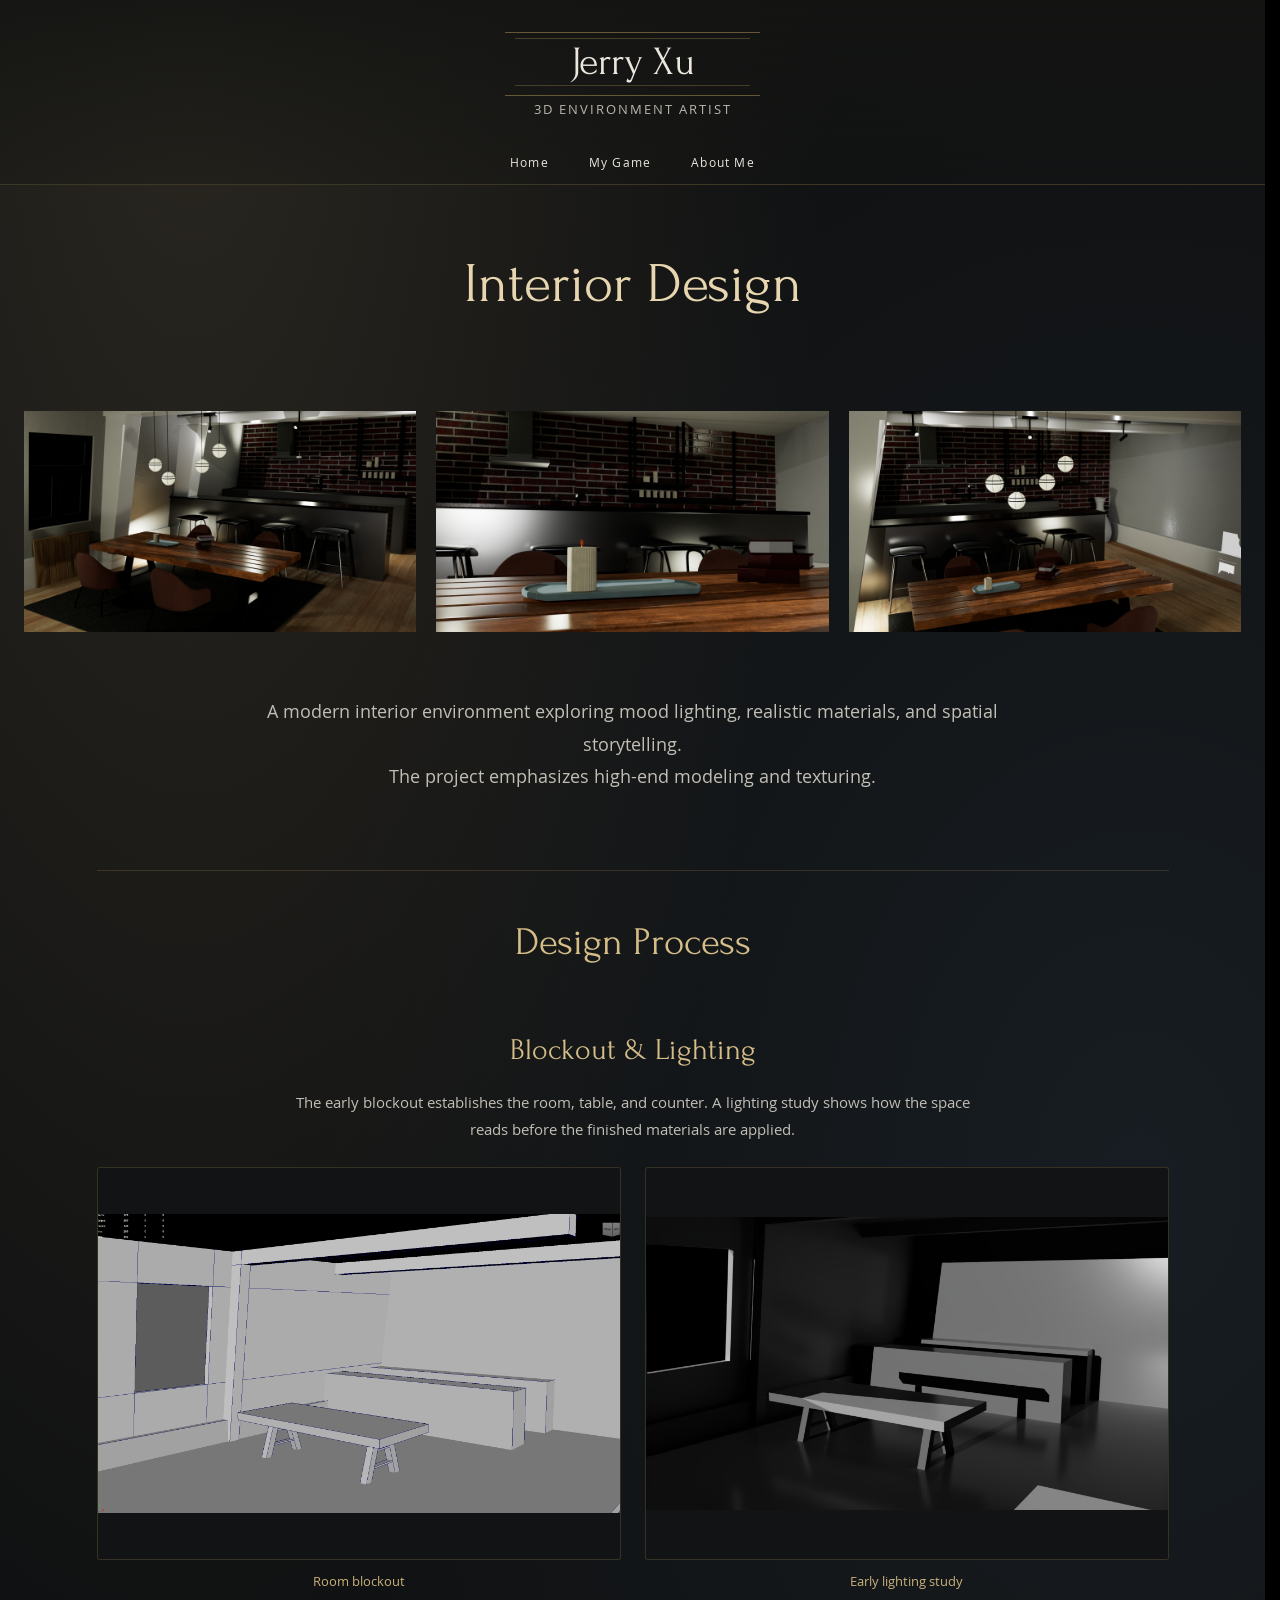
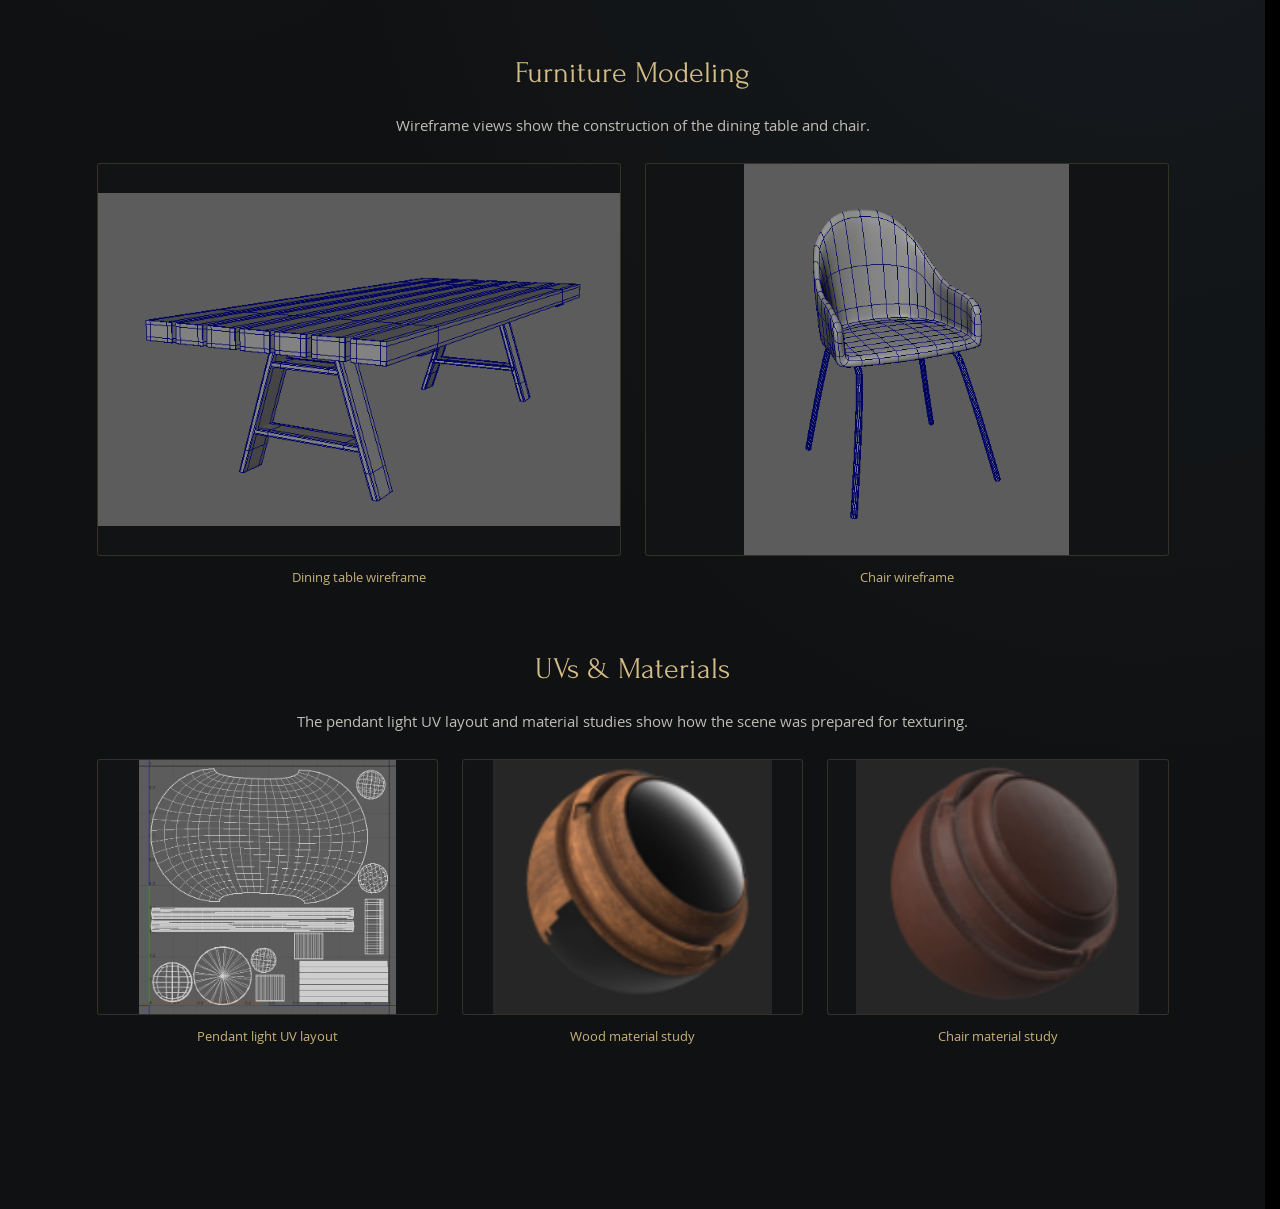
<file: interior-design.html>
<!doctype html><html lang="en"><head><meta charset="utf-8"><meta name="viewport" content="width=device-width,initial-scale=1"><title>Interior Design | Jerry Xu</title><meta name="description" content="Jerry Xu — 3D Environment Artist. Environment art, props, and game projects."><link rel="stylesheet" href="portfolio-v23.css"><link rel="stylesheet" href="interior-process-v42.css"></head><body><a class="skip" href="#main">Skip to content</a><header class="site-header"><div class="identity"><div class="name">Jerry Xu</div><div class="role">3D Environment Artist</div></div><nav aria-label="Main navigation"><a href="index.html">Home</a><a href="my-game.html">My Game</a><a href="about-me.html">About Me</a></nav></header><main id="main" class="project-main"><section class="content-row" style="--gap:69.0px;--row-width:980.0px"><div class="row-item" style="--weight:980"><h1 style="text-align:center">Interior Design</h1></div></section><section class="content-row" style="--gap:96.0px;--row-width:1840.0px"><div class="row-item" style="--weight:600"><button class="artwork" aria-label="Enlarge Interior Design — 1.jpg"><img src="assets/interior-render-1.jpg" alt="Interior Design — 1.jpg" width="600" height="337"></button></div><div class="row-item" style="--weight:600"><button class="artwork" aria-label="Enlarge Interior Design — 3.jpg"><img src="assets/interior-render-3.jpg" alt="Interior Design — 3.jpg" width="600" height="337"></button></div><div class="row-item" style="--weight:600"><button class="artwork" aria-label="Enlarge Interior Design — 2.jpg"><img src="assets/interior-render-2.jpg" alt="Interior Design — 2.jpg" width="600" height="337"></button></div></section><section class="content-row" style="--gap:63.0px;--row-width:800.0px"><div class="row-item" style="--weight:800"><p style="text-align:center">A modern interior environment exploring mood lighting, realistic materials, and spatial storytelling.<br>The project emphasizes high-end modeling and texturing.</p></div></section><section class="interior-process" aria-labelledby="interior-process-title"><h2 id="interior-process-title">Design Process</h2><section class="interior-stage"><h3>Blockout &amp; Lighting</h3><p>The early blockout establishes the room, table, and counter. A lighting study shows how the space reads before the finished materials are applied.</p><div class="interior-process-grid"><figure><button type="button" class="artwork" aria-label="Enlarge Room blockout"><img src="assets/interior-blockout-v42.png" loading="lazy" alt="Room blockout"></button><figcaption>Room blockout</figcaption></figure><figure><button type="button" class="artwork" aria-label="Enlarge Early lighting study"><img src="assets/interior-lighting-v42.jpeg" loading="lazy" alt="Early lighting study"></button><figcaption>Early lighting study</figcaption></figure></div></section><section class="interior-stage"><h3>Furniture Modeling</h3><p>Wireframe views show the construction of the dining table and chair.</p><div class="interior-process-grid"><figure><button type="button" class="artwork" aria-label="Enlarge Dining table wireframe"><img src="assets/interior-table-v42.png" loading="lazy" alt="Dining table wireframe"></button><figcaption>Dining table wireframe</figcaption></figure><figure><button type="button" class="artwork" aria-label="Enlarge Chair wireframe"><img src="assets/interior-chair-v42.png" loading="lazy" alt="Chair wireframe"></button><figcaption>Chair wireframe</figcaption></figure></div></section><section class="interior-stage"><h3>UVs &amp; Materials</h3><p>The pendant light UV layout and material studies show how the scene was prepared for texturing.</p><div class="interior-process-grid"><figure><button type="button" class="artwork" aria-label="Enlarge Pendant light UV layout"><img src="assets/interior-pendant-uv-v42.png" loading="lazy" alt="Pendant light UV layout"></button><figcaption>Pendant light UV layout</figcaption></figure><figure><button type="button" class="artwork" aria-label="Enlarge Wood material study"><img src="assets/interior-wood-v42.png" loading="lazy" alt="Wood material study"></button><figcaption>Wood material study</figcaption></figure><figure><button type="button" class="artwork" aria-label="Enlarge Chair material study"><img src="assets/interior-finish-v42.png" loading="lazy" alt="Chair material study"></button><figcaption>Chair material study</figcaption></figure></div></section></section></main><dialog id="art-dialog" aria-label="Enlarged artwork"><button class="close" aria-label="Close enlarged artwork">×</button><div class="dialog-content"><div class="image-stage"><img id="enlarged" alt=""></div><div id="card-description" hidden><h2></h2><a class="see-more">See More</a></div></div><button class="dialog-prev" aria-label="Previous project">‹</button><button class="dialog-next" aria-label="Next project">›</button></dialog><script src="portfolio-v26.js"></script></body></html>
</file>
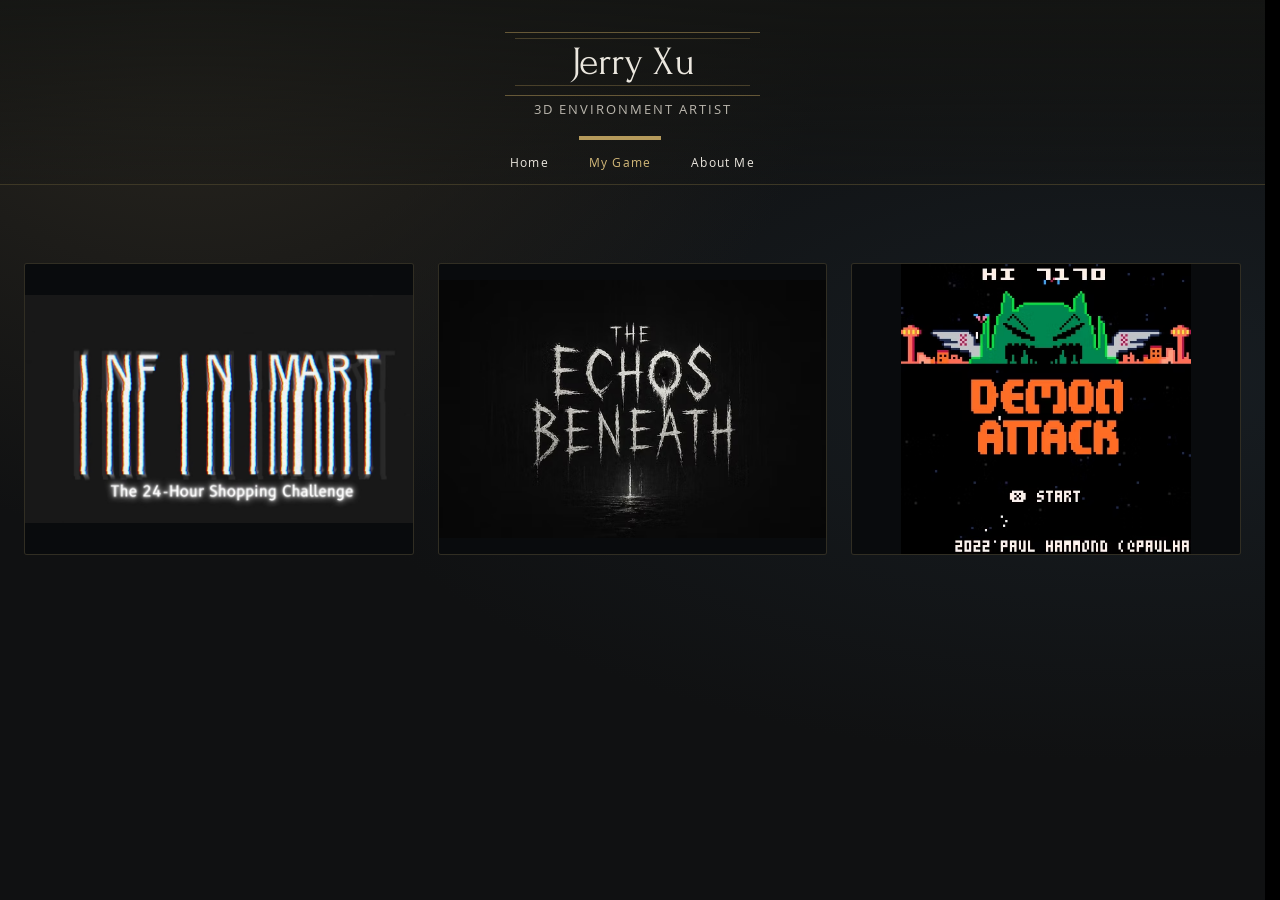
<file: my-game.html>
<!doctype html><html lang="en"><head><meta charset="utf-8"><meta name="viewport" content="width=device-width,initial-scale=1"><title>My Game | Jerry Xu</title><meta name="description" content="Jerry Xu — 3D Environment Artist. Environment art, props, and game projects."><link rel="stylesheet" href="portfolio-v23.css"><link rel="stylesheet" href="my-game-gallery-v42.css"></head><body><a class="skip" href="#main">Skip to content</a><header class="site-header"><div class="identity"><div class="name">Jerry Xu</div><div class="role">3D Environment Artist</div></div><nav aria-label="Main navigation"><a href="index.html">Home</a><a href="my-game.html" aria-current="page">My Game</a><a href="about-me.html">About Me</a></nav></header><main id="main" class="game-grid"><a class="game-card" href="https://www.youtube.com/watch?v=7faD94BBZps" aria-label="Watch the Infinimart trailer on YouTube"><img src="assets/infinimart-title-v43.jpg" alt="" width="1612" height="952"><span>Infinimart</span></a><a class="game-card" href="the-echoes-beneath.html" aria-label="Explore The Echoes Beneath"><img src="assets/e2e89d57cd6a8c1b.avif" alt="The Echoes Beneath" width="600" height="400"><span>The Echoes Beneath</span></a><a class="game-card" href="demon-attack.html" aria-label="Explore Demon Attack"><img src="assets/5e52125a5b3f195d.avif" alt="Demon Attack" width="384" height="384"><span>Demon Attack</span></a></main><dialog id="art-dialog" aria-label="Enlarged artwork"><button class="close" aria-label="Close enlarged artwork">×</button><div class="dialog-content"><div class="image-stage"><img id="enlarged" alt=""></div><div id="card-description" hidden><h2></h2><a class="see-more">See More</a></div></div><button class="dialog-prev" aria-label="Previous project">‹</button><button class="dialog-next" aria-label="Next project">›</button></dialog><script src="portfolio-v26.js"></script></body></html>
</file>
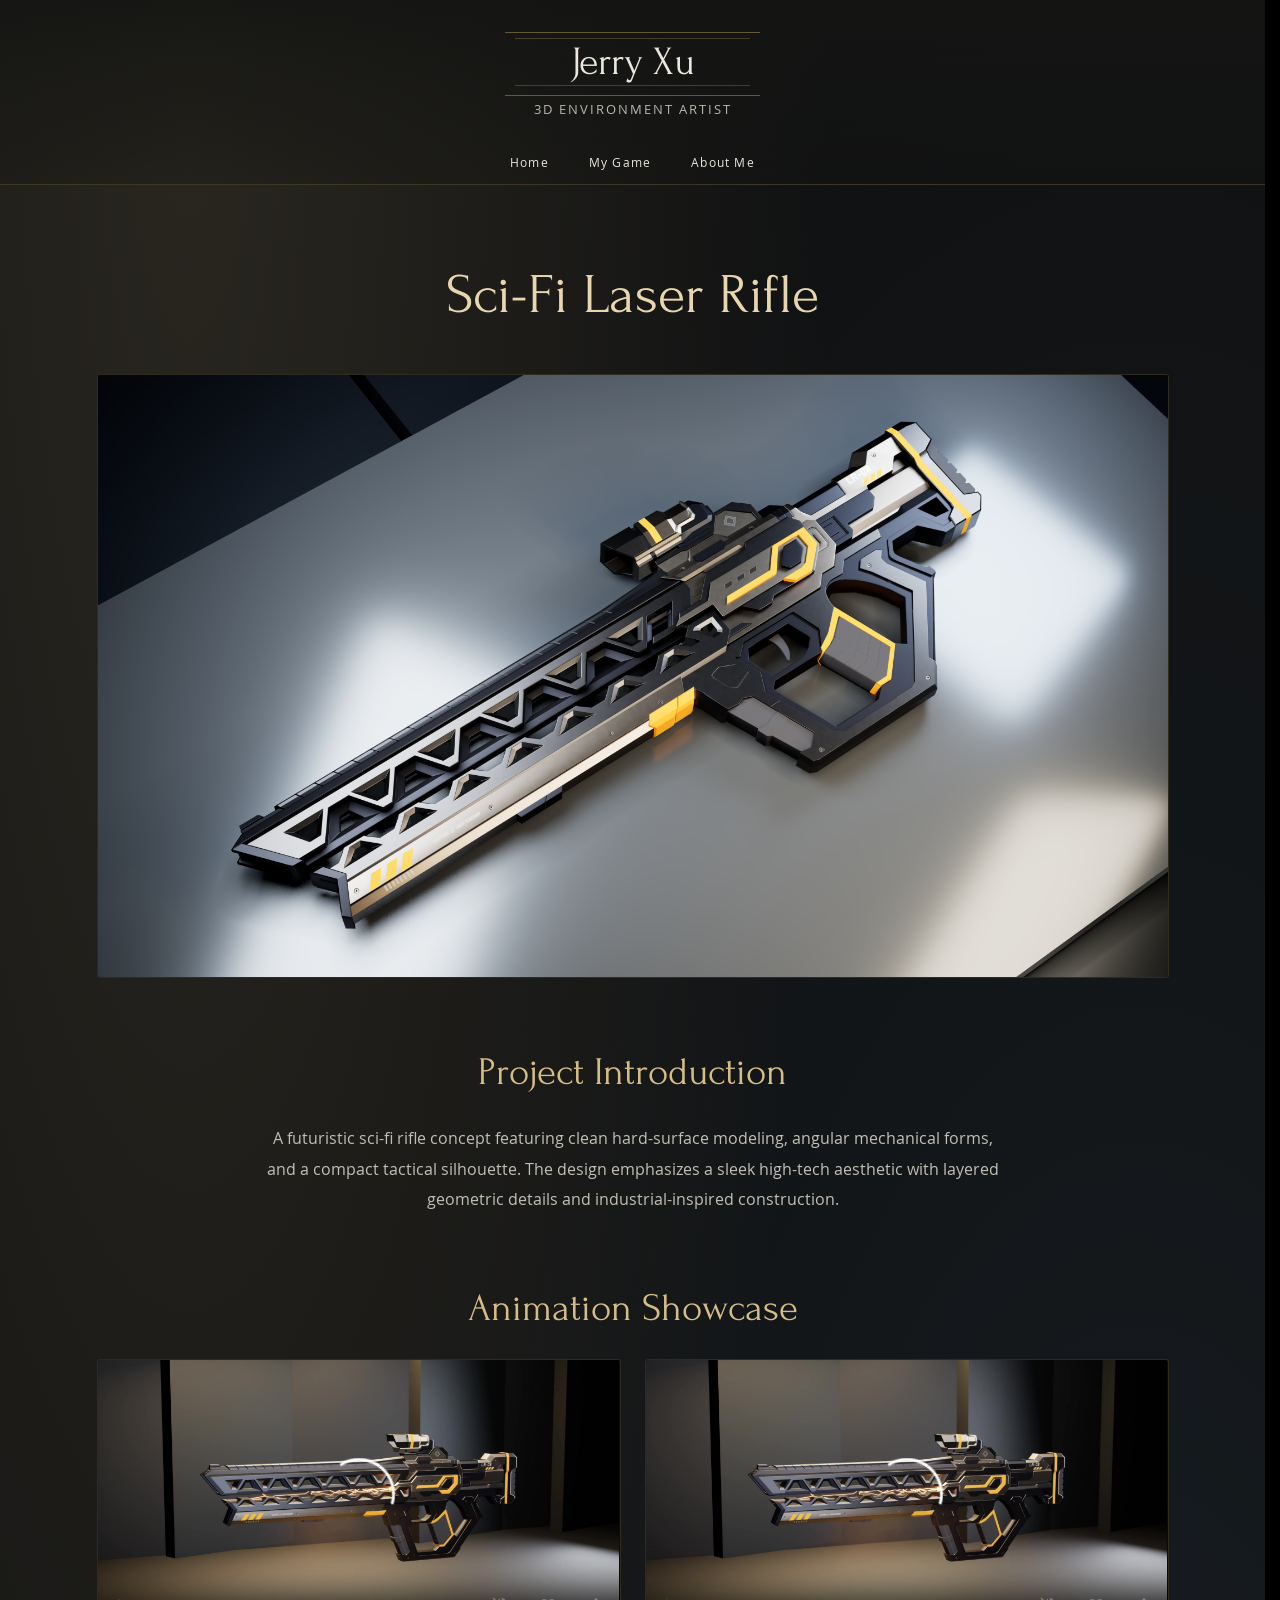
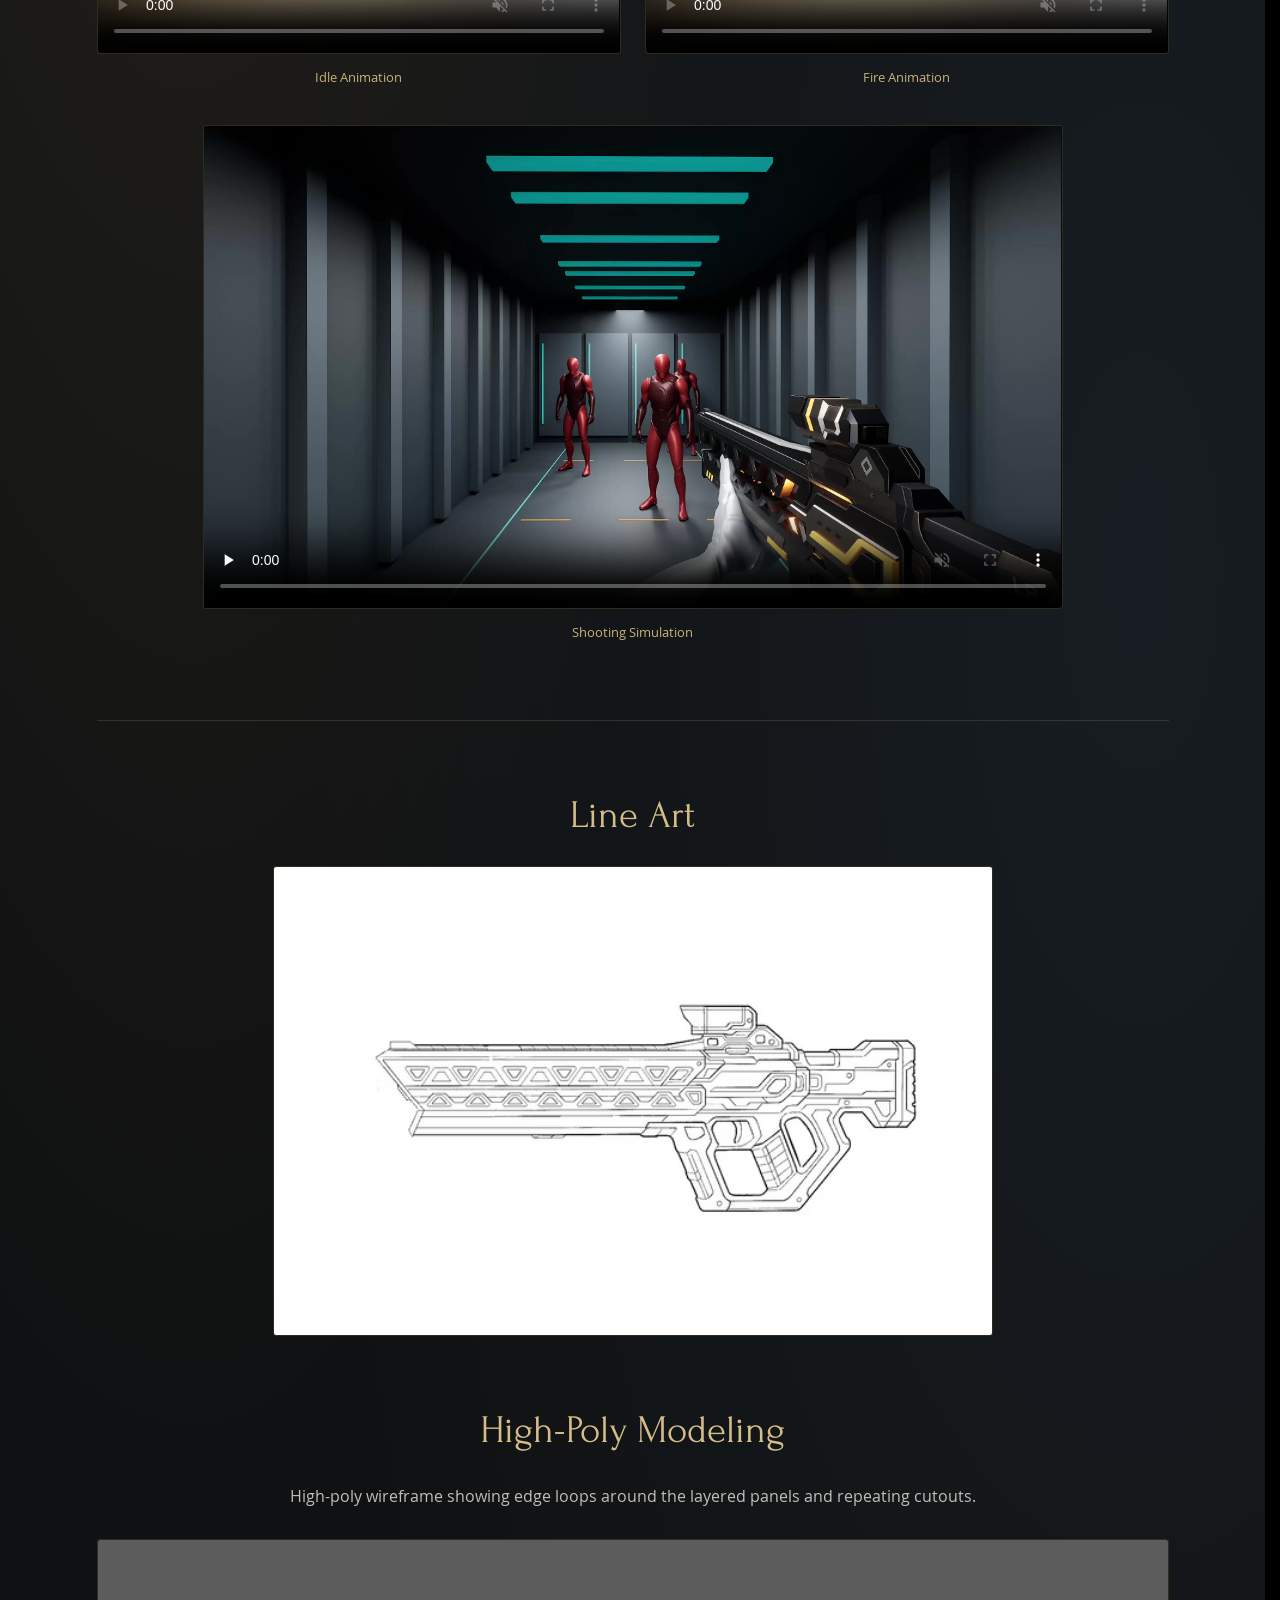
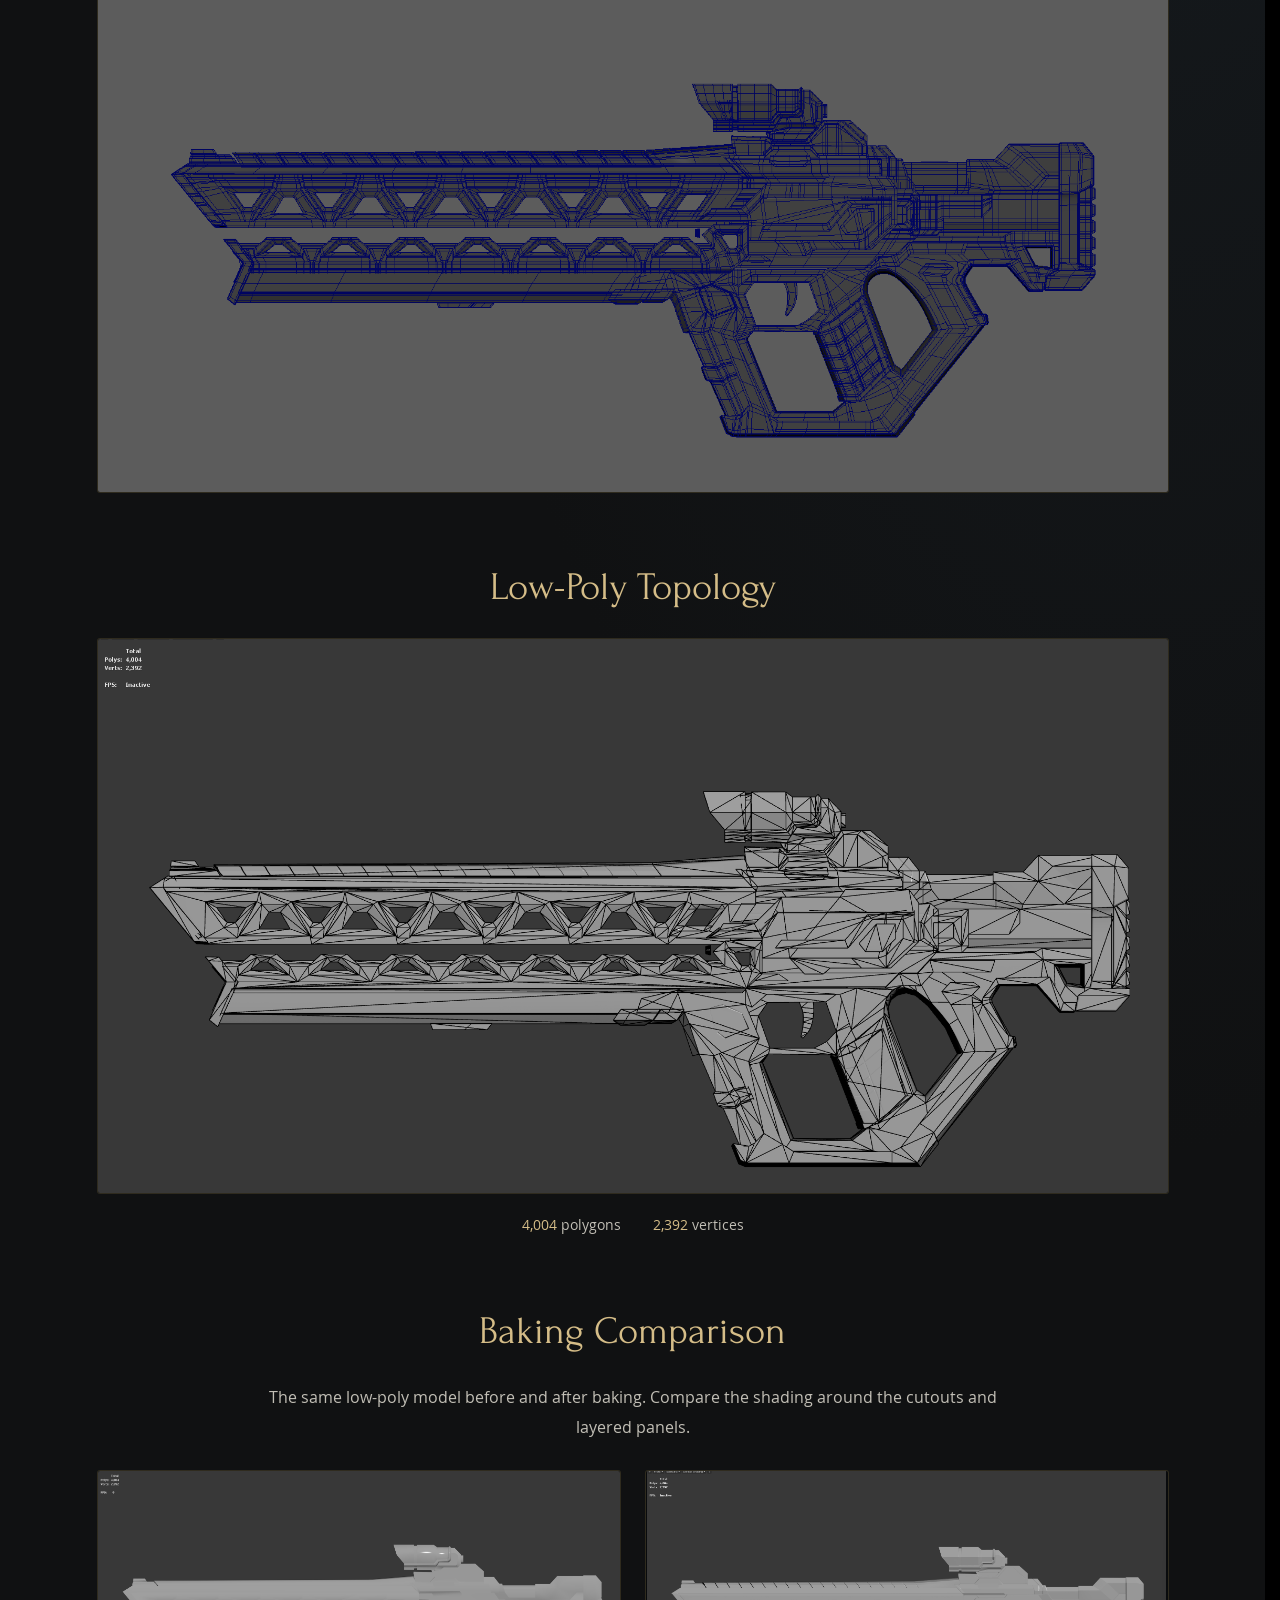
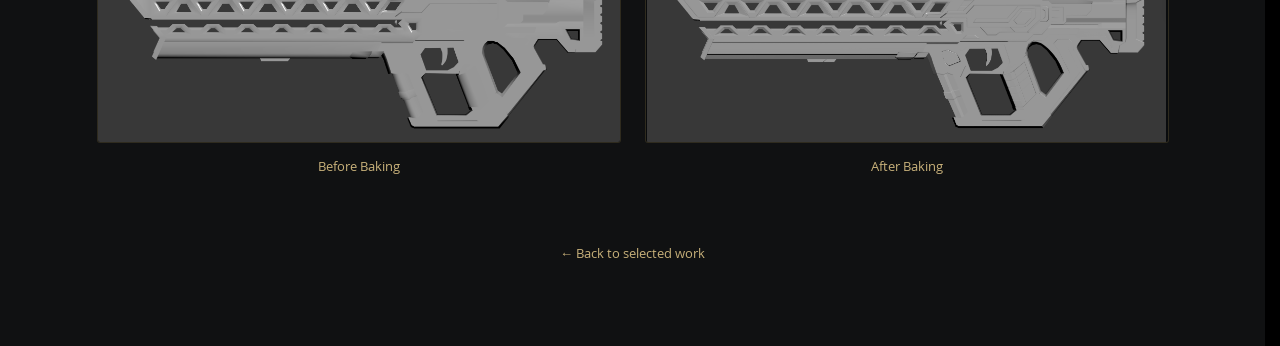
<file: scifi-laser-rifle.html>
<!doctype html><html lang="en"><head><meta charset="utf-8"><meta name="viewport" content="width=device-width,initial-scale=1"><title>Sci-Fi Laser Rifle | Jerry Xu</title><meta name="description" content="Jerry Xu — 3D Environment Artist. Environment art, props, and game projects."><link rel="stylesheet" href="portfolio-v23.css"><link rel="stylesheet" href="laser-rifle-layout-v39.css"></head><body><a class="skip" href="#main">Skip to content</a><header class="site-header"><div class="identity"><div class="name">Jerry Xu</div><div class="role">3D Environment Artist</div></div><nav aria-label="Main navigation"><a href="index.html">Home</a><a href="my-game.html">My Game</a><a href="about-me.html">About Me</a></nav></header><main id="main" class="rifle-project"><h1>Sci-Fi Laser Rifle</h1><button type="button" class="artwork rifle-art" aria-label="Enlarge Laser Rifle tabletop render"><img src="assets/laser-rifle-tabletop-v37.png" alt="Laser Rifle tabletop render" width="3840" height="2160"></button><section class="rifle-section" aria-labelledby="rifle-intro"><h2 id="rifle-intro">Project Introduction</h2><p style="text-align:center">A futuristic sci-fi rifle concept featuring clean hard-surface modeling, angular mechanical forms, and a compact tactical silhouette. The design emphasizes a sleek high-tech aesthetic with layered geometric details and industrial-inspired construction.</p></section><section class="rifle-section" aria-labelledby="rifle-showcase"><h2 id="rifle-showcase">Animation Showcase</h2><div class="rifle-clips"><figure><video class="rifle-film" muted autoplay loop playsinline controls preload="none" poster="assets/laser-rifle-idle-poster-v31.jpg" data-lazy-src="assets/laser-rifle-idle-v31.mp4" aria-label="Laser Rifle idle animation"></video><figcaption>Idle Animation</figcaption></figure><figure><video class="rifle-film" muted autoplay loop playsinline controls preload="none" poster="assets/laser-rifle-fire-loop-v35.jpg" data-lazy-src="assets/laser-rifle-fire-loop-v35.mp4" aria-label="Laser Rifle charge and fire animation"></video><figcaption>Fire Animation</figcaption></figure></div><figure class="rifle-sim"><video class="rifle-film" muted playsinline controls preload="none" poster="assets/laser-rifle-sim-v35.jpg" src="assets/laser-rifle-sim-v35.mp4" aria-label="Laser Rifle shooting simulation"></video><figcaption>Shooting Simulation</figcaption></figure></section><div class="rifle-workflow"><section class="rifle-section" aria-labelledby="rifle-concept"><h2 id="rifle-concept">Line Art</h2><div class="rifle-line"><button type="button" class="artwork rifle-art" aria-label="Enlarge Laser Rifle line art"><img src="assets/0cb029d781ef35a2.avif" alt="Laser Rifle line art" width="600" height="391" loading="lazy"></button></div></section><section class="rifle-section" aria-labelledby="rifle-high"><h2 id="rifle-high">High-Poly Modeling</h2><p class="rifle-copy">High-poly wireframe showing edge loops around the layered panels and repeating cutouts.</p><button type="button" class="artwork rifle-art" aria-label="Enlarge High-poly Laser Rifle wireframe"><img src="assets/rifle-high-poly-v39.png" alt="High-poly Laser Rifle wireframe" width="1787" height="922" loading="lazy"></button></section><section class="rifle-section" aria-labelledby="rifle-low"><h2 id="rifle-low">Low-Poly Topology</h2><button type="button" class="artwork rifle-art" aria-label="Enlarge Low-poly Laser Rifle wireframe"><img src="assets/rifle-wireframe-v39.png" alt="Low-poly Laser Rifle wireframe" width="2038" height="1054" loading="lazy"></button><p class="rifle-stats"><span><strong>4,004</strong> polygons</span><span><strong>2,392</strong> vertices</span></p></section><section class="rifle-section" aria-labelledby="rifle-bake"><h2 id="rifle-bake">Baking Comparison</h2><p class="rifle-copy">The same low-poly model before and after baking. Compare the shading around the cutouts and layered panels.</p><div class="rifle-bakes"><figure><button type="button" class="artwork rifle-art" aria-label="Enlarge Low-poly Laser Rifle before baking"><img src="assets/rifle-before-bake-v39.png" alt="Low-poly Laser Rifle before baking" width="2033" height="1053" loading="lazy"></button><figcaption>Before Baking</figcaption></figure><figure><button type="button" class="artwork rifle-art" aria-label="Enlarge Low-poly Laser Rifle after baking"><img src="assets/rifle-after-bake-v39.png" alt="Low-poly Laser Rifle after baking" width="2049" height="1068" loading="lazy"></button><figcaption>After Baking</figcaption></figure></div></section></div><a class="rifle-back" href="index.html">← Back to selected work</a></main><dialog id="art-dialog" aria-label="Enlarged artwork"><button class="close" aria-label="Close enlarged artwork">×</button><div class="dialog-content"><div class="image-stage"><img id="enlarged" alt=""></div><div id="card-description" hidden><h2></h2><a class="see-more">See More</a></div></div><button class="dialog-prev" aria-label="Previous project">‹</button><button class="dialog-next" aria-label="Next project">›</button></dialog><script src="portfolio-v26.js"></script></body></html>
</file>
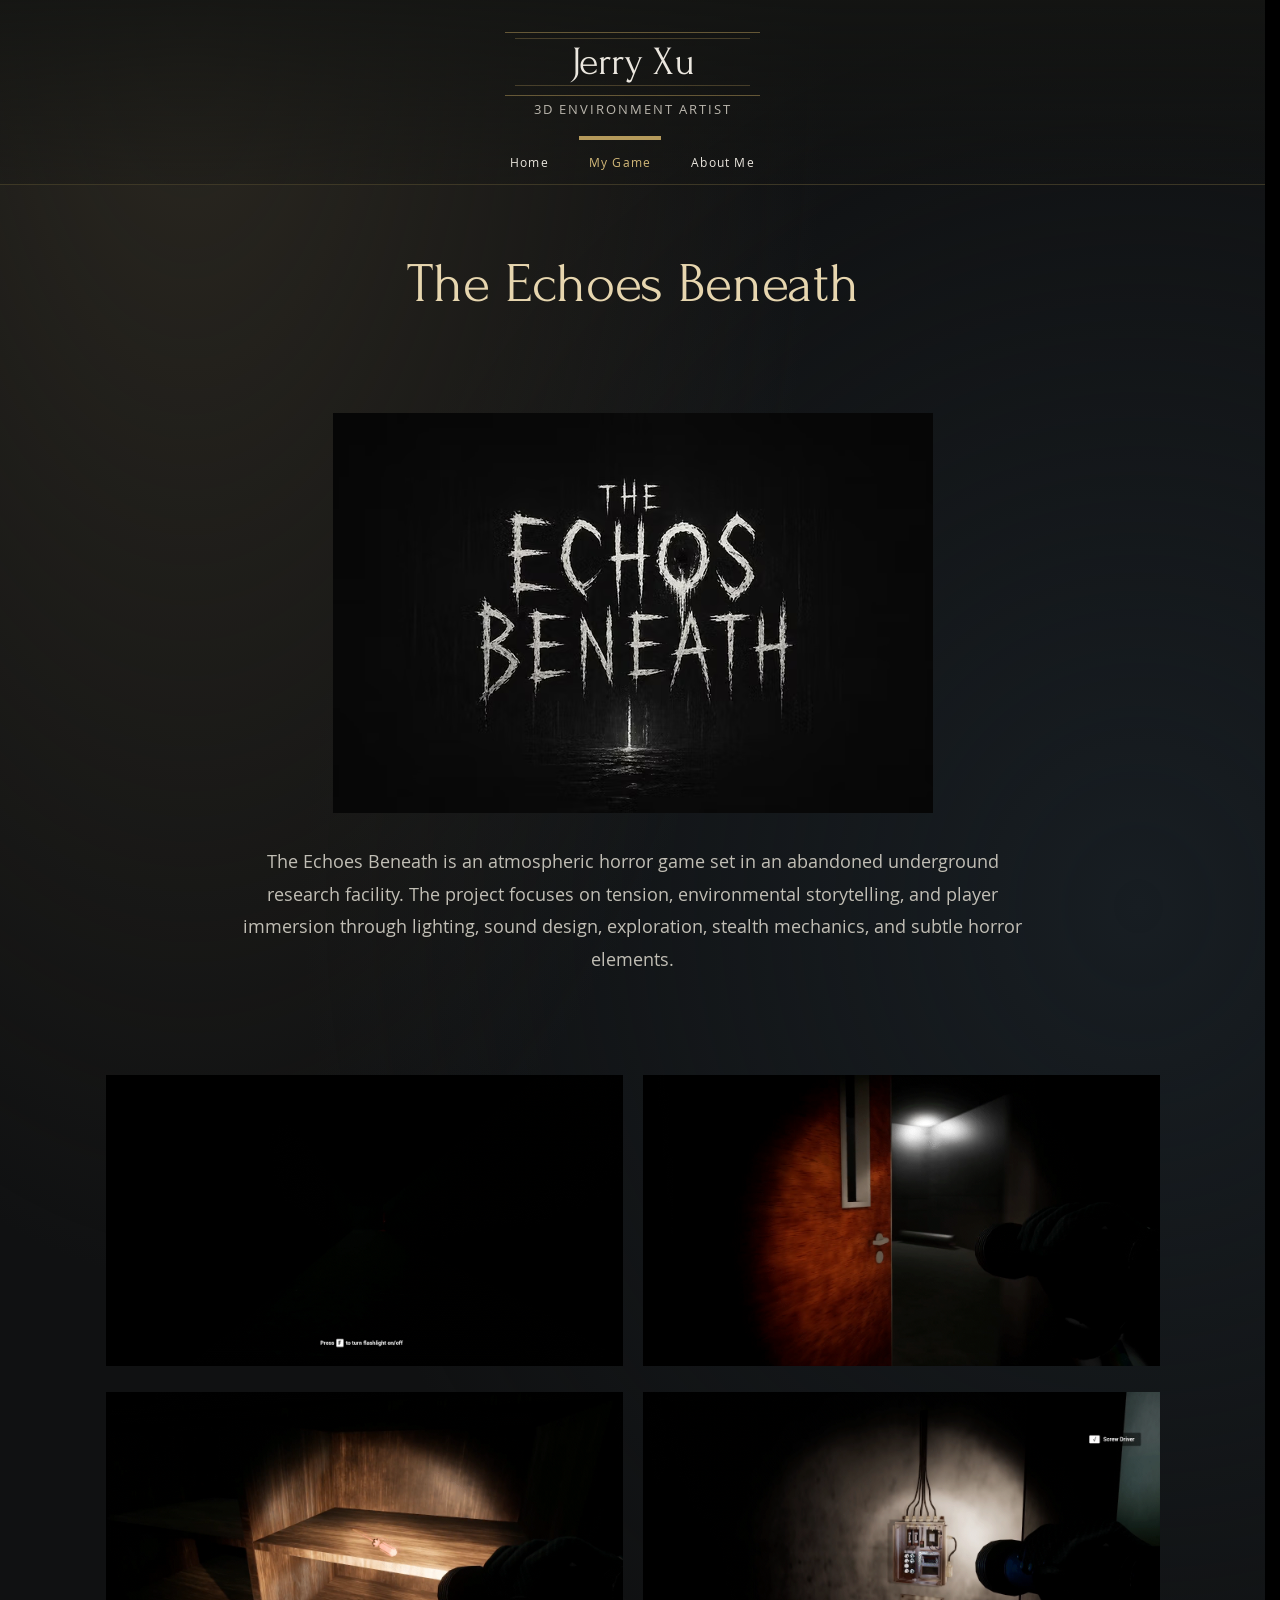
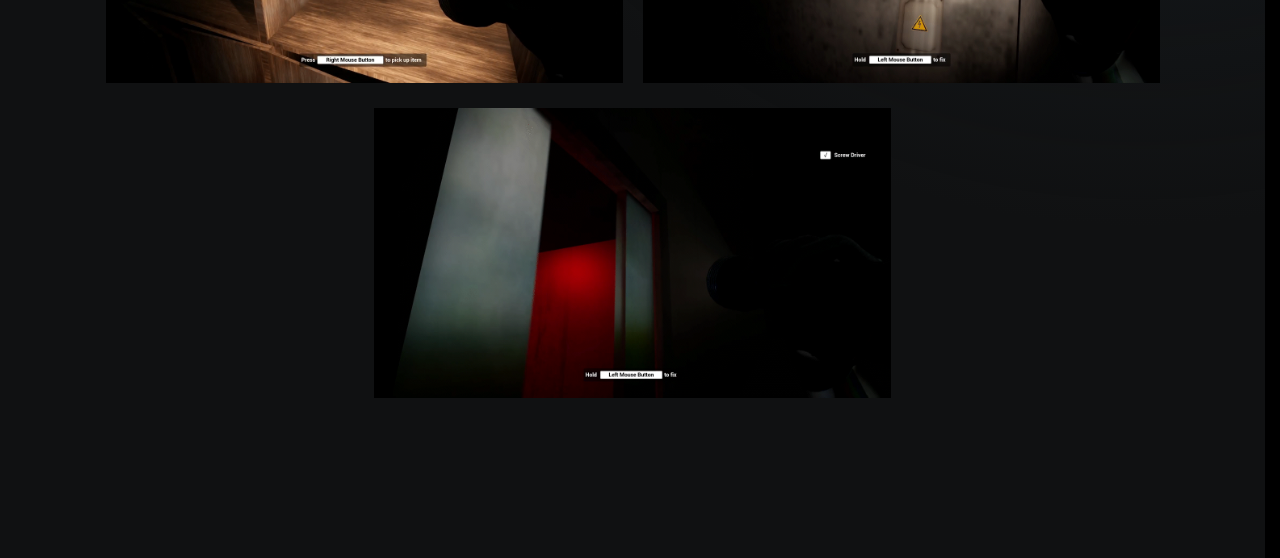
<file: the-echoes-beneath.html>
<!doctype html><html lang="en"><head><meta charset="utf-8"><meta name="viewport" content="width=device-width,initial-scale=1"><title>The echos beneath | Jerry Xu</title><meta name="description" content="Jerry Xu — 3D Environment Artist. Environment art, props, and game projects."><link rel="stylesheet" href="portfolio-v23.css"></head><body><a class="skip" href="#main">Skip to content</a><header class="site-header"><div class="identity"><div class="name">Jerry Xu</div><div class="role">3D Environment Artist</div></div><nav aria-label="Main navigation"><a href="index.html">Home</a><a href="my-game.html" aria-current="page">My Game</a><a href="about-me.html">About Me</a></nav></header><main id="main" class="project-main"><section class="content-row" style="--gap:69.0px;--row-width:980.0px"><div class="row-item" style="--weight:980"><h1 style="text-align:center">The Echoes Beneath</h1></div></section><section class="content-row" style="--gap:98.0px;--row-width:600.0px"><div class="row-item" style="--weight:600"><button class="artwork" aria-label="Enlarge The echos beneath — d26fd68c-69bb-4490-9889-7052c83cde34.png"><img src="assets/8aed434b0c31bd8f.avif" alt="The echos beneath — d26fd68c-69bb-4490-9889-7052c83cde34.png" width="600" height="400"></button></div></section><section class="content-row" style="--gap:32.0px;--row-width:800.0px"><div class="row-item" style="--weight:800"><p style="text-align:center">The Echoes Beneath is an atmospheric horror game set in an abandoned underground research facility. The project focuses on tension, environmental storytelling, and player immersion through lighting, sound design, exploration, stealth mechanics, and subtle horror elements.</p></div></section><section class="content-row" style="--gap:100.0px;--row-width:1054.0px"><div class="row-item" style="--weight:517"><button class="artwork" aria-label="Enlarge The echos beneath — 2025-12-07 23-01-15_2.gif"><img src="assets/a84f09f0265e1f21.gif" alt="The echos beneath — 2025-12-07 23-01-15_2.gif" width="517" height="292"></button></div><div class="row-item" style="--weight:517"><button class="artwork" aria-label="Enlarge The echos beneath — 2025-12-07 23-01-15_5.gif"><img src="assets/d8f08e99eac9558b.gif" alt="The echos beneath — 2025-12-07 23-01-15_5.gif" width="517" height="292"></button></div></section><section class="content-row" style="--gap:26.0px;--row-width:1054.0px"><div class="row-item" style="--weight:517"><button class="artwork" aria-label="Enlarge The echos beneath — 2025-12-07 23-01-15_7.gif"><img src="assets/9bf7db512590711b.gif" alt="The echos beneath — 2025-12-07 23-01-15_7.gif" width="517" height="292"></button></div><div class="row-item" style="--weight:517"><button class="artwork" aria-label="Enlarge The echos beneath — 2025-12-07 23-01-15_13.gif"><img src="assets/2b0cf97d711df2da.gif" alt="The echos beneath — 2025-12-07 23-01-15_13.gif" width="517" height="292"></button></div></section><section class="content-row" style="--gap:25.0px;--row-width:517.0px"><div class="row-item" style="--weight:517"><button class="artwork" aria-label="Enlarge The echos beneath — 2025-12-07 23-01-15_14.gif"><img src="assets/08946e5d1e6dcba6.gif" alt="The echos beneath — 2025-12-07 23-01-15_14.gif" width="517" height="292"></button></div></section></main><dialog id="art-dialog" aria-label="Enlarged artwork"><button class="close" aria-label="Close enlarged artwork">×</button><div class="dialog-content"><div class="image-stage"><img id="enlarged" alt=""></div><div id="card-description" hidden><h2></h2><a class="see-more">See More</a></div></div><button class="dialog-prev" aria-label="Previous project">‹</button><button class="dialog-next" aria-label="Next project">›</button></dialog><script src="portfolio-v26.js"></script></body></html>
</file>
<file: portfolio-v23.css>
@font-face{font-family:Forum;src:url('assets/forum.woff2');font-display:swap}@font-face{font-family:OpenSans;src:url('assets/open-sans.woff2');font-display:swap}*{box-sizing:border-box}body{margin:0;background:#000;color:#efefef;font:18px/1.8 OpenSans,Arial,sans-serif}a{color:inherit}img{display:block;max-width:100%;height:auto}button{font:inherit}button,a{-webkit-tap-highlight-color:transparent}button:focus-visible,a:focus-visible{outline:2px solid #c9a73c;outline-offset:5px}.site-header{padding:51px 20px 0;text-align:center;border-bottom:1px solid #444}.identity{width:255px;margin:auto}.name{font:40px/1.2 Forum,serif;border-block:1px solid #ddd;padding:5px 0 9px;position:relative}.name:before,.name:after{content:'';position:absolute;left:10px;right:10px;border-top:1px solid #ddd}.name:before{top:5px}.name:after{bottom:9px}.role{font-size:16px;line-height:1.3;margin-top:5px}.site-header nav{display:flex;justify-content:center;gap:20px;margin-top:18px}.site-header nav a{font-size:13px;line-height:44px;text-decoration:none;padding:0 10px;border-top:4px solid transparent}.site-header nav a[aria-current=page]{color:#bc9618;border-color:#bc9618}.site-header nav a:hover{color:#bc9618}.skip{position:absolute;top:-100px;left:12px;background:#000;z-index:20;padding:8px}.skip:focus{top:10px}h1,h2,h3{font-family:Forum,serif;font-weight:400;margin:0}h1{font-size:56px;line-height:1.1}h2{font-size:39px;line-height:1.4}p{margin:0}.home-grid{max-width:1380px;margin:48px auto 70px;display:grid;grid-template-columns:1fr 1fr;gap:10px;padding:0 12px}.project-card{position:relative;display:block;text-decoration:none;overflow:hidden;background:#000}.project-card img{width:100%;aspect-ratio:679/382;object-fit:contain}.project-card span{position:absolute;inset:0;display:flex;align-items:center;justify-content:center;background:#0009;color:white;font:36px Forum,serif;opacity:0;transition:opacity .2s}.project-card:hover span,.project-card:focus-visible span{opacity:1}.game-grid{max-width:1320px;margin:78px auto 90px;padding:0 24px;display:grid;grid-template-columns:1fr 1fr;gap:100px;align-items:center}.game-card img{margin:auto}.game-card:hover{opacity:.85}.about-grid{max-width:940px;margin:62px auto 100px;display:grid;grid-template-columns:1fr 1fr;gap:26px;padding:0 12px}.about-grid h1,.about-grid h2{font-size:34px;line-height:1.2}.about-grid section>p{font-size:13px;line-height:1.4;margin-top:18px}.resume{display:inline-flex;align-items:center;justify-content:space-between;gap:35px;margin-top:34px;padding:4px 20px;border:1px solid #aaa;text-decoration:none;font-size:14px;height:40px;min-width:142px}.resume:hover{background:#222}.contact{font:20px/2.04 Forum,serif;margin-top:36px}.contact a{text-decoration:none}.contact a:hover{text-decoration:underline}.project-main{padding:0 24px 80px;max-width:1440px;margin:auto}.content-row{display:flex;gap:20px;align-items:center;justify-content:center;max-width:min(100%,var(--row-width));margin:var(--gap) auto 0}.row-item{flex:var(--weight) 1 0;min-width:0;position:relative}.row-item>img,.row-item>button,.row-item>a{max-width:100%;margin:auto}.row-item>a{display:block;position:relative}.row-item p{font-size:18px;line-height:1.8}.row-item img{width:100%;object-fit:contain}.icons{gap:7px}.icons .row-item{flex:0 0 60px}.icons img{width:60px;height:60px}.artwork{display:block;width:100%;border:0;padding:0;background:none;cursor:zoom-in;color:inherit}.play{position:absolute;top:50%;left:50%;transform:translate(-50%,-50%);width:64px;height:48px;background:#000b;border-radius:10px;display:grid;place-items:center;color:#fff}.row-item>a:hover .play{background:#c00}.blacksmith h1{margin-top:96px}dialog#art-dialog{width:auto;max-width:96vw;max-height:96vh;padding:48px 24px 24px;background:#000;border:1px solid #444;color:#efefef;overflow:auto}dialog::backdrop{background:#000e}.dialog-content{display:flex;align-items:center;gap:44px}.dialog-content>img{max-width:88vw;max-height:80vh;object-fit:contain}.dialog-content:has(#card-description:not([hidden]))>img{max-width:62vw;max-height:72vh}#card-description{width:300px;max-width:90vw}#card-description h2{font-size:46px;line-height:1.1}#card-description p{font-size:16px;line-height:1.8;margin-top:25px}.see-more{display:inline-block;margin-top:28px;text-decoration:underline}.close{position:absolute;right:12px;top:4px;border:0;background:none;color:#fff;font:32px Arial;cursor:pointer}.dialog-prev,.dialog-next{position:absolute;top:50%;border:0;background:#0009;color:white;font:38px Arial;cursor:pointer;width:32px;height:50px}.dialog-prev{left:0}.dialog-next{right:0}.dialog-prev[hidden],.dialog-next[hidden]{display:none}
@media(max-width:800px){.project-main{padding-inline:20px}.game-grid{gap:30px}.about-grid{margin-inline:24px}.content-row:not(.icons){gap:14px}.dialog-content{flex-direction:column;gap:24px}.dialog-content:has(#card-description:not([hidden]))>img{max-width:85vw;max-height:50vh}#card-description{width:100%}#card-description h2{font-size:34px}.dialog-content #card-description p{margin-top:16px}.home-grid{margin-top:32px}}
@media(max-width:600px){body{font-size:16px}.site-header{padding-top:32px}.name{font-size:36px}.site-header nav{gap:8px;margin-top:12px}.home-grid{grid-template-columns:1fr;gap:18px}.project-card span{inset:auto 0 0;padding:12px;background:#000b;opacity:1;font-size:25px}.game-grid{grid-template-columns:1fr;gap:36px;margin-top:45px}.game-card img{max-height:360px}.about-grid{grid-template-columns:1fr;gap:48px;margin-top:45px;padding:0}.about-grid section>p{font-size:15px;line-height:1.7}.contact{font-size:20px;margin-top:22px}.content-row{margin-top:clamp(20px,var(--gap),55px)}.content-row:not(.icons){flex-direction:column;gap:24px}.row-item{flex:none;width:100%}.icons .row-item{width:48px;flex:0 0 48px}.icons img{width:48px;height:48px}.row-item h1{font-size:42px}.row-item h2{font-size:33px}.row-item p{font-size:16px}.project-main{padding-bottom:55px}.blacksmith .site-header{padding-bottom:0}}

/* Full-screen project previews share one palette and layout. */
dialog#art-dialog.project-view{width:100vw;height:100dvh;max-width:none;max-height:none;margin:0;padding:24px 48px 20px;border:0;overflow:hidden;background:#000}
.project-view .dialog-content{display:grid;grid-template-columns:180px minmax(0,1fr) 180px;grid-template-rows:64px minmax(0,1fr);gap:12px;height:100%;align-items:center}
.project-view #card-description{display:contents}
.project-view #card-description h2{grid-column:2;grid-row:1;text-align:center;font-size:clamp(30px,3.2vw,50px);line-height:1.1}
.project-view .see-more{grid-column:3;grid-row:1;margin:0;padding:12px 24px;background:#b59a5b;color:#0b0b0b;text-align:center;text-decoration:none;font-size:17px;border-radius:2px}
.project-view .see-more:hover{background:#d0b77a}
dialog#art-dialog.project-view .dialog-content>img{grid-column:1/-1;grid-row:2;width:100%;height:100%;min-height:0;max-width:none;max-height:none;object-fit:contain}
.project-view .close{z-index:2;right:10px;top:4px}
.project-view .dialog-prev,.project-view .dialog-next{z-index:2;top:50%;height:64px;width:40px}
@media(max-width:700px){dialog#art-dialog.project-view{padding:38px 20px 16px}.project-view .dialog-content{grid-template-columns:1fr;grid-template-rows:auto 44px minmax(0,1fr);gap:14px}.project-view #card-description h2{grid-column:1;grid-row:1;font-size:34px}.project-view .see-more{grid-column:1;grid-row:2;justify-self:center;padding:8px 24px;font-size:16px}dialog#art-dialog.project-view .dialog-content>img{grid-column:1;grid-row:3}.project-view .dialog-prev,.project-view .dialog-next{width:28px}}

body:has(dialog[open]){overflow:hidden}

dialog#art-dialog{width:100vw;height:100dvh;max-width:none;max-height:none;margin:0;padding:24px 48px 20px;border:0;overflow:hidden}
#art-dialog .dialog-content{height:100%;display:grid;grid-template-columns:180px minmax(0,1fr) 180px;grid-template-rows:64px minmax(0,1fr);gap:12px}
#art-dialog .image-stage{grid-column:1/-1;grid-row:2;min-width:0;min-height:0;width:100%;height:100%;display:flex;align-items:center;justify-content:center;overflow:hidden}
#art-dialog .image-stage>img{width:auto;height:auto;max-width:88%;max-height:88%;object-fit:contain;transform:scale(var(--zoom,1));transform-origin:center;flex-shrink:0}
#art-dialog.project-view .image-stage>img{cursor:pointer}
#art-dialog .dialog-prev[hidden],#art-dialog .dialog-next[hidden]{display:none}
@media(max-width:700px){dialog#art-dialog{padding:38px 20px 16px}#art-dialog .dialog-content{grid-template-columns:1fr;grid-template-rows:auto 44px minmax(0,1fr)}#art-dialog .image-stage{grid-row:3}#art-dialog .image-stage>img{max-width:92%;max-height:88%}}

#art-dialog .close{font:46px/1 Arial,sans-serif;width:56px;height:56px;top:8px;right:12px;z-index:5}
#art-dialog.project-view .see-more{margin-right:32px;min-width:150px;transform:translateX(-20px)}
#art-dialog .dialog-prev,#art-dialog .dialog-next{border-radius:4px;background:#191919b3;width:46px;height:64px}
.render{position:relative;overflow:hidden}
.render .slide-copy{position:absolute;inset:0;width:100%;height:100%;object-fit:contain;pointer-events:none}
.image-stage{position:relative}
#art-dialog .image-stage>.slide-copy{position:absolute;pointer-events:none}
@media(max-width:700px){#art-dialog.project-view .see-more{margin:0;transform:none}#art-dialog .close{top:0;right:4px}}

#art-dialog .close{background:#191919;border-radius:4px;opacity:1;visibility:visible;z-index:100}

#art-dialog:not(.project-view) .image-stage>img{max-width:min(88%,calc(100vw - 180px))}
@media(max-width:700px){#art-dialog:not(.project-view) .image-stage>img{max-width:calc(100vw - 150px)}}

/* Let the home page show faintly beneath its project preview. */
dialog#art-dialog.project-view{background:transparent}
dialog#art-dialog.project-view::backdrop{background:rgba(0,0,0,.90)}

/* Fixed navigation lanes, independent of render dimensions and animation. */
#art-dialog.render-view .dialog-prev,#art-dialog.render-view .dialog-next{position:fixed;top:53%;transform:translateY(-50%);width:46px;height:64px;z-index:20}
#art-dialog.render-view .dialog-prev{left:12.3vw;right:auto}
#art-dialog.render-view .dialog-next{right:12.3vw;left:auto}
#art-dialog.render-view .image-stage>img{max-width:calc(75.4vw - 116px);max-height:88%}
@media(max-width:700px){#art-dialog.render-view .dialog-prev{left:12px}#art-dialog.render-view .dialog-next{right:12px}#art-dialog.render-view .image-stage>img{max-width:calc(100vw - 140px)}}

@keyframes page-arrive{from{opacity:0;transform:translateY(5px)}to{opacity:1;transform:translateY(0)}}
.site-header,body>main{animation:page-arrive 320ms cubic-bezier(.22,.61,.36,1) both}
@keyframes backdrop-arrive{from{opacity:0}to{opacity:1}}
@keyframes backdrop-leave{from{opacity:1}to{opacity:0}}
#art-dialog.opening::backdrop{animation:backdrop-arrive 300ms ease-out both}
#art-dialog.closing::backdrop{animation:backdrop-leave 200ms ease-in both}
@media(prefers-reduced-motion:reduce){.site-header,body>main,#art-dialog::backdrop{animation:none!important}}

html{background:#000;min-height:100%;color-scheme:dark}body{min-height:100vh;min-height:100dvh;background:#000}html,body{overscroll-behavior-y:none}

/* Keep the home grid flush at the bottom without a collapsing outer margin. */
.home-grid{margin-bottom:0;padding-bottom:0}body{display:flow-root}html{background-color:#000!important}

/* Consistent breathing room below the final content on every page. */
body{padding-bottom:80px}
body>main{margin-bottom:0;padding-bottom:0}
body>main>:last-child{margin-bottom:0}
@media(max-width:600px){body{padding-bottom:48px}}

/* Preserve page width when modal scroll locking hides the scrollbar. */
html{scrollbar-gutter:stable}

/* Home project previews share the Blacksmith render display size. */
#art-dialog.project-view .image-stage>img{width:calc(75.4vw - 116px);height:88%;max-width:calc(75.4vw - 116px);max-height:88%;object-fit:contain}
@media(max-width:700px){#art-dialog.project-view .image-stage>img{width:calc(100vw - 140px);max-width:calc(100vw - 140px)}}

/* A quiet charcoal gallery with warm metallic accents. */
body{background:radial-gradient(ellipse at 15% 0%,#2a2720 0,transparent 42%),radial-gradient(ellipse at 90% 42%,#171d22 0,transparent 52%),#101112;color:#ebe7df}
.site-header{padding:32px 32px 0;background:linear-gradient(180deg,#141513dd,#14151344);border-bottom:1px solid #b59a5b40}
.identity{width:255px}.name{border-color:#b59a5b80}.name:before,.name:after{border-color:#b59a5b50}.role{color:#bcb8af;font-size:13px;letter-spacing:2px;text-transform:uppercase}
.site-header nav a{font-size:12px;letter-spacing:1.2px}.site-header nav a[aria-current=page]{color:#d3b979;border-color:#b59a5b}
.gallery-intro{max-width:1356px;margin:48px auto 30px;padding:0 12px;display:flex;justify-content:space-between;align-items:end;gap:24px}
.gallery-intro .eyebrow{font:11px OpenSans,Arial,sans-serif;letter-spacing:3px;text-transform:uppercase;color:#c5aa6b;margin-bottom:12px}
.gallery-intro h1{font-size:50px;color:#f2eee6;line-height:1.1}.gallery-intro .intro-note{max-width:280px;color:#9e9d97;font-size:13px;line-height:1.8}
.home-grid{margin-top:0;gap:26px;max-width:1380px}
.project-card{border:1px solid #a8966840;border-radius:3px;background:#090a0b;box-shadow:0 12px 32px #0003;transition:border-color .25s,transform .25s}
.project-card:hover{border-color:#c5aa6b99;transform:translateY(-3px)}
.project-card span{position:static;opacity:1;background:linear-gradient(90deg,#1a1b1c,#121314);display:flex;justify-content:space-between;padding:15px 21px;font:24px Forum,serif;border-top:1px solid #b59a5b26;color:#e6e0d3}
.project-card span:after{content:'Ã¢â€ â€”';font:18px Arial;color:#b59a5b}.project-card:hover span{background:#20211f}
.game-card,.about-grid section{border:1px solid #b59a5b30;background:#131516;padding:24px;border-radius:3px}
.project-main h1,.blacksmith h1{color:#e7d6af}.project-main h2,.blacksmith h2{color:#d5bd88}.row-item p,.blacksmith p{color:#c1beb5}
.see-more,.resume{border-radius:3px}.resume{border-color:#b59a5b80}
@media(max-width:700px){.gallery-intro{margin:32px 12px 24px;display:block}.gallery-intro h1{font-size:40px}.gallery-intro .intro-note{margin-top:14px;max-width:100%}.home-grid{gap:20px}.project-card span{font-size:23px}.site-header{padding-inline:16px}}
@media(prefers-reduced-motion:reduce){.project-card{transition:none}.project-card:hover{transform:none}}

/* Reveal project names over the artwork on hover or keyboard focus. */
.project-card span{position:absolute;inset:0;opacity:0;display:flex;align-items:center;justify-content:center;padding:20px;background:#0009;border:0;font:36px Forum,serif;transition:opacity .2s ease}
.project-card span:after{content:none}
.project-card:hover span,.project-card:focus-visible span{opacity:1;background:#0009}
@media(hover:none){.project-card span{inset:auto 0 0;opacity:1;padding:12px;background:#000b;font-size:24px}}
@media(prefers-reduced-motion:reduce){.project-card span{transition:none}}

.project-card>video{display:block;width:100%;height:auto;aspect-ratio:679/382;object-fit:contain;background:#090a0b}
.blade-showcase{display:block;width:100%;height:auto;object-fit:contain;background:#090a0b}
#enlarged[hidden]{display:none!important}
#art-dialog .image-stage>.preview-video{width:calc(75.4vw - 116px);height:88%;max-width:100%;object-fit:contain;cursor:pointer}
@media(max-width:700px){#art-dialog .image-stage>.preview-video{width:calc(100vw - 140px)}}

.project-card>img[hidden]{display:none!important}
</file>
<file: blacksmith.css>
@font-face{font-family:Forum;src:url('assets/forum.woff2')}@font-face{font-family:OpenSans;src:url('assets/open-sans.woff2')}*{box-sizing:border-box}body{margin:0;background:#000;color:#efefef;font:18px/1.8 OpenSans,'Arial',sans-serif}header{text-align:center;border-bottom:1px solid #444;padding:51px 20px 58px}.identity{width:255px;margin:auto}.name{font:40px/1.2 Forum,serif;border-block:1px solid #ddd;padding:5px 0 9px;position:relative}.name:before,.name:after{content:'';position:absolute;left:10px;right:10px;border-top:1px solid #ddd}.name:before{top:5px}.name:after{bottom:9px}.role{font-size:16px;line-height:1.3;margin-top:5px}h1,h2,h3{font-family:Forum,serif;font-weight:400;margin:0}h1{font-size:56px;line-height:1.1;text-align:center;margin:96px 20px 22px;color:white}h2{font-size:39px;line-height:1.4;text-align:center}h3{font-size:25px;line-height:1.4}p{margin:0}img{display:block;max-width:100%;object-fit:contain;height:auto}.gallery{max-width:1072px;margin:auto;position:relative}.render{border:0;padding:0;background:none;display:block;width:100%;cursor:zoom-in}.render img{width:100%;aspect-ratio:1072/518}.arrow{position:absolute;top:calc(50% - 63px);border:0;color:#eee;background:transparent;font:38px/1 Arial;width:48px;height:64px;cursor:pointer}.previous{left:32px}.next{right:32px}.thumbnails{display:flex;justify-content:center;gap:6px;margin:20px 0 0}.thumbnails button{padding:0;background:none;border:1px solid transparent;opacity:.55;cursor:pointer}.thumbnails button[aria-current=true]{opacity:1;border-color:#ddd}.thumbnails img{width:60px;height:60px;object-fit:cover}button:focus-visible,.zoom:focus-visible{outline:2px solid white;outline-offset:5px}.introduction{max-width:740px;margin:57px auto 0;text-align:center}.introduction p{margin-top:40px}.software{display:flex;gap:10px;justify-content:center;margin-top:23px}.software img{width:60px;height:60px}.workflow{max-width:956px;margin:64px auto 0}.references{margin-top:28px}.references p{margin-top:27px}.reference-images{display:flex;justify-content:center;align-items:flex-start;gap:124px;margin-top:28px}.process{margin-top:107px;padding-inline:9px}.process-row{display:grid;grid-template-columns:439px 416px;justify-content:space-between;align-items:start;margin-top:25px}.process-row p{padding-top:52px}.sculpting{margin-top:64px}.sculpting .process-row{margin-top:12px}.sculpting .process-row p{padding-top:59px}.details{max-width:1380px;padding:0 24px;margin:64px auto 0;display:grid;grid-template-columns:1fr 1.16fr;gap:70px}.pair{display:flex;gap:10px;align-items:center}.pair img{min-width:0;width:calc(50% - 5px)}.roof img{aspect-ratio:1.18;object-fit:cover}.details p{max-width:541px;margin:29px auto 0}.topology{max-width:938px;margin:105px auto 95px}.topology-grid{display:grid;grid-template-columns:294px 614px;gap:25px;margin-top:51px}figure{margin:0}.stack{display:grid;gap:31px}figcaption{text-align:center;margin-top:12px}.zoom{cursor:zoom-in}dialog{max-width:96vw;max-height:96vh;padding:48px 20px 20px;border:1px solid #444;background:#000;color:white}dialog::backdrop{background:#000e}dialog img{max-height:82vh;max-width:90vw}.close{position:absolute;right:12px;top:4px;border:0;background:none;color:white;font:32px Arial;cursor:pointer}.sr-only{position:absolute;width:1px;height:1px;overflow:hidden;clip-path:inset(50%)}
@media(max-width:1000px){.introduction,.workflow,.topology{margin-left:24px;margin-right:24px}.introduction{margin-inline:auto;padding-inline:24px}.process-row{grid-template-columns:1fr 1fr;gap:40px}.reference-images{gap:60px}.reference-images img{max-width:44%}.topology-grid{grid-template-columns:1fr 2fr}.details{gap:30px}.process-row p{padding-top:20px}.sculpting .process-row p{padding-top:20px}}
@media(max-width:640px){body{font-size:16px;line-height:1.8}header{padding:32px 20px}.name{font-size:36px}h1{font-size:42px;margin-top:55px}h2{font-size:33px}h3{font-size:25px}.gallery{margin-inline:12px}.arrow{top:calc(50% - 55px);font-size:32px;width:30px}.previous{left:0}.next{right:0}.introduction{margin-top:52px}.introduction p{margin-top:24px}.software{gap:8px}.software img{width:48px;height:48px}.workflow{margin-top:56px}.reference-images{gap:20px}.process{margin-top:62px;padding:0}.process-row{grid-template-columns:1fr;gap:24px;margin-top:24px}.process-row p,.sculpting .process-row p{padding-top:0}.process-row img{margin:auto}.details{grid-template-columns:1fr;gap:52px;margin-top:52px}.details p{margin-top:24px}.topology{margin-top:62px;margin-bottom:55px}.topology-grid{grid-template-columns:1fr;gap:40px;margin-top:28px}.stack{grid-template-columns:1fr 1fr;gap:12px}.topology-grid>figure>img{margin:auto}.topology-grid img{width:100%}}
</file>
<file: blacksmith-video-v22.css>
.scene-showcase{position:relative;width:min(72vw,1072px);margin:80px auto 0}
.scene-player{position:relative;background:#090a0b;line-height:0;overflow:hidden}
.scene-player video{display:block;width:100%;height:auto;object-fit:contain}
.scene-controls{position:absolute;left:calc(100% + 42px);top:50%;transform:translateY(-50%);height:170px;width:30px;display:flex;justify-content:center}
#scene-time{writing-mode:vertical-lr;direction:ltr;appearance:none;-webkit-appearance:none;width:30px;height:170px;margin:0;background:#3b3422;border:0;border-radius:0;cursor:pointer}
#scene-time::-webkit-slider-runnable-track{width:30px;height:100%;background:#6f590e;border:0;border-radius:0}
#scene-time::-webkit-slider-thumb{appearance:none;-webkit-appearance:none;width:30px;height:8px;background:#d8b766;border:0;border-radius:0;box-shadow:0 1px 5px #0006}
#scene-time::-moz-range-track{width:30px;background:#6f590e;border:0;border-radius:0}
#scene-time::-moz-range-thumb{width:30px;height:8px;background:#d8b766;border:0;border-radius:0}
#scene-time:focus-visible{outline:2px solid #e0c58b;outline-offset:6px}
.scene-start{position:absolute;left:50%;top:50%;transform:translate(-50%,-50%);width:52px;height:52px;border:1px solid #b59a5b;background:#171819dd;color:#d5bd88;border-radius:50%;font:20px Arial;cursor:pointer}.scene-start[hidden]{display:none}
@media(max-width:700px){.scene-showcase{width:calc(100% - 96px);margin-top:48px;left:-12px}.scene-controls{left:calc(100% + 18px);height:120px;width:22px}#scene-time{height:120px;width:22px}#scene-time::-webkit-slider-runnable-track,#scene-time::-webkit-slider-thumb{width:22px}#scene-time::-moz-range-track,#scene-time::-moz-range-thumb{width:22px}}

/* Slim rounded slider, rotated to the vertical direction, without ticks. */
#scene-time{background:transparent;width:24px;border:0;--progress:0%}
#scene-time::-webkit-slider-runnable-track{width:7px;border-radius:20px;border:1px solid #777;background:linear-gradient(to bottom,#b59a5b 0%,#b59a5b var(--progress),#393b3d var(--progress),#393b3d 100%)}
#scene-time::-webkit-slider-thumb{width:15px;height:15px;border-radius:50%;background:#b59a5b;box-shadow:none;margin-left:-5px}
#scene-time::-moz-range-track{width:7px;border-radius:20px;border:1px solid #777;background:linear-gradient(to bottom,#b59a5b 0%,#b59a5b var(--progress),#393b3d var(--progress),#393b3d 100%)}
#scene-time::-moz-range-thumb{width:15px;height:15px;border-radius:50%;background:#b59a5b;box-shadow:none}
@media(max-width:700px){#scene-time{width:24px}#scene-time::-webkit-slider-runnable-track,#scene-time::-moz-range-track{width:7px}#scene-time::-webkit-slider-thumb,#scene-time::-moz-range-thumb{width:15px}}

#scene-time{touch-action:none}
</file>
<file: project-layout-v28.css>
/* Shared title-to-showcase breathing room. */
.blacksmith>h1{margin-bottom:52px}
.blade-study{max-width:1380px;margin:auto;padding:0 32px!important}
.blade-study>h1{font:56px/1.1 Forum,serif;text-align:center;color:#e7d6af;margin:96px 0 52px}
.study-hero,.study-video{max-width:1072px;margin:0 auto}
.blade-study video{display:block;width:100%;height:auto;aspect-ratio:16/9;object-fit:contain;background:#090b0d;border:1px solid #b59a5b30;border-radius:3px}
.blade-study figcaption{text-align:right;margin-top:10px}.blade-study figcaption button{background:none;border:0;border-bottom:1px solid #b59a5b60;color:#c8b17a;font-size:11px;padding:5px 0;cursor:pointer}
.blade-study h2{text-align:center;font:39px/1.4 Forum,serif;color:#d5bd88;margin:0 0 30px}
.study-introduction{max-width:740px;margin:64px auto 0;text-align:center}.study-introduction p{font-size:17px;line-height:1.9;color:#c1beb5}
.study-section{max-width:1072px;margin:80px auto 0}.study-concept{background:white;border:1px solid #b59a5b38;border-radius:3px;overflow:hidden}.study-concept img,.study-wireframe img{display:block;width:100%;height:auto}.study-wireframe{border:1px solid #b59a5b38;border-radius:3px;overflow:hidden}.study-caption{text-align:center;font-size:12px;color:#aaa;margin-top:14px}.study-back{display:block;text-align:center;font-size:13px;color:#c8b17a;text-decoration:none;margin-top:64px}
@media(max-width:700px){.blacksmith>h1{margin-bottom:36px}.blade-study{padding:0 20px!important}.blade-study>h1{font-size:42px;margin-top:58px;margin-bottom:36px}.blade-study h2{font-size:33px;margin-bottom:24px}.study-section{margin-top:56px}.study-introduction{margin-top:48px}.study-introduction p{font-size:15px}}
</file>
<file: blacksmith-layout-v30.css>
/* A consistent project column and a clearer reading rhythm. */
main.blacksmith{max-width:1280px;margin:0 auto;padding:0 64px!important}
.blacksmith>h1{margin:80px 0 48px;font-size:56px}
.blacksmith .gallery{max-width:1072px;margin:0 auto}
.blacksmith .render{border:1px solid #b59a5b35;border-radius:3px;overflow:hidden;background:#090b0d}
.blacksmith .render img{aspect-ratio:16/9;object-fit:contain}
.blacksmith .thumbnails{gap:10px;margin-top:18px}.blacksmith .thumbnails img{width:72px;height:48px}
.blacksmith .gallery>.arrow{top:calc((100% - 68px)/2 - 32px);background:#171819b3;border-radius:3px}.blacksmith .gallery>.previous{left:-52px}.blacksmith .gallery>.next{right:-52px}
.blacksmith .introduction{max-width:760px;margin:64px auto 0;padding:0}
.blacksmith .introduction h2{margin:0}.blacksmith .introduction p{margin-top:24px;font-size:16px;line-height:1.9}
.blacksmith .software{margin-top:26px;gap:14px}.blacksmith .software img{width:46px;height:46px}
.blacksmith .scene-showcase{width:calc(100% - 88px);max-width:1000px;margin:64px auto 0;left:0}
.blacksmith .scene-player{border:1px solid #b59a5b35;border-radius:3px}
.blacksmith .scene-controls{left:calc(100% + 26px)}
.blacksmith .workflow{max-width:1072px;margin:88px auto 0;padding:48px 0 0;border-top:1px solid #b59a5b35}
.blacksmith .workflow>h2{margin-bottom:42px}
.blacksmith .references{margin:0}.blacksmith .references h3{font-size:30px;text-align:center;color:#d5bd88}
.blacksmith .references>p{max-width:760px;margin:20px auto 30px;text-align:center;font-size:16px;line-height:1.9}
.blacksmith .reference-images{display:grid;grid-template-columns:1fr 1fr;gap:28px;align-items:stretch;margin:0}
.blacksmith .reference-images img{max-width:100%;width:100%;height:380px;object-fit:contain;background:#111314;border:1px solid #b59a5b30;padding:16px;border-radius:3px}
.blacksmith .process{margin:76px 0 0;padding:0;display:grid;grid-template-columns:1fr 1fr;column-gap:56px;row-gap:20px;align-content:center;align-items:start}
.blacksmith .process h3{grid-column:1;grid-row:1;font-size:30px;color:#d5bd88;margin-top:30px}
.blacksmith .process-row{display:contents}
.blacksmith .process-row p,.blacksmith .sculpting .process-row p{grid-column:1;grid-row:2;padding:0;font-size:16px;line-height:1.9}
.blacksmith .process-row img{grid-column:2;grid-row:1/span 2;align-self:center;width:100%;height:360px;object-fit:contain;background:#111314;border:1px solid #b59a5b30;border-radius:3px;padding:14px}
.blacksmith .details{max-width:1072px;margin:56px auto 0;padding:0;grid-template-columns:1fr 1fr;gap:32px;align-items:start}
.blacksmith .details article{padding:20px;border:1px solid #b59a5b30;border-radius:3px;background:#12141588}
.blacksmith .pair{gap:10px}.blacksmith .pair img,.blacksmith .roof img{width:calc(50% - 5px);height:auto;aspect-ratio:1;object-fit:contain}
.blacksmith .details p{margin:20px 0 0;font-size:14px;line-height:1.9;max-width:none}
.blacksmith .topology{max-width:1072px;margin:80px auto 0;padding-top:42px;border-top:1px solid #b59a5b35}
.blacksmith .topology h3{text-align:center;font-size:34px;color:#d5bd88}
.blacksmith .topology-grid{grid-template-columns:1fr 1.6fr;gap:32px;align-items:stretch;margin-top:30px}
.blacksmith .stack{gap:16px}.blacksmith .topology-grid img{width:100%;background:#111314;border:1px solid #b59a5b30;border-radius:3px;padding:14px;object-fit:contain}
.blacksmith .topology-grid>figure>img{height:calc(100% - 38px)}
.blacksmith .topology figcaption{font-size:13px;color:#bcb6a7;margin-top:14px}
@media(max-width:800px){main.blacksmith{padding:0 28px!important}.blacksmith>h1{font-size:44px;margin-top:58px;margin-bottom:36px}.blacksmith .gallery{width:calc(100% - 56px)}.blacksmith .gallery>.previous{left:-36px}.blacksmith .gallery>.next{right:-36px}.blacksmith .gallery>.arrow{width:30px;font-size:30px}.blacksmith .reference-images{gap:16px}.blacksmith .reference-images img{height:290px;padding:8px}.blacksmith .process{column-gap:28px}.blacksmith .process h3{margin-top:10px}.blacksmith .process-row img{height:310px}.blacksmith .details{gap:20px}.blacksmith .details article{padding:14px}}
@media(max-width:600px){main.blacksmith{padding:0 20px!important}.blacksmith>h1{font-size:40px}.blacksmith .introduction{margin-top:48px}.blacksmith .introduction p{font-size:15px}.blacksmith .software{gap:10px}.blacksmith .software img{width:40px;height:40px}.blacksmith .scene-showcase{width:calc(100% - 48px);margin-top:48px;left:-10px}.blacksmith .scene-controls{left:calc(100% + 16px)}.blacksmith .workflow{margin-top:60px;padding-top:32px}.blacksmith .workflow>h2{margin-bottom:28px}.blacksmith .references>p{font-size:15px}.blacksmith .reference-images{grid-template-columns:1fr}.blacksmith .reference-images img{height:auto;max-height:420px;padding:12px}.blacksmith .process{grid-template-columns:1fr;gap:20px;margin-top:52px}.blacksmith .process h3{grid-column:1;grid-row:1;margin-top:0}.blacksmith .process-row p{grid-column:1;grid-row:2;font-size:15px}.blacksmith .process-row img{grid-column:1;grid-row:3;height:auto;max-height:400px}.blacksmith .details{grid-template-columns:1fr;margin-top:32px;gap:24px}.blacksmith .topology{margin-top:56px;padding-top:30px}.blacksmith .topology-grid{grid-template-columns:1fr;gap:28px}.blacksmith .stack{grid-template-columns:1fr 1fr;gap:12px}.blacksmith .topology-grid>figure>img{height:auto}.blacksmith .topology h3{font-size:30px}}
.blacksmith .process{grid-template-rows:auto 1fr}@media(max-width:600px){.blacksmith .process{grid-template-rows:auto auto auto}}
</file>
<file: blade-process-v29.css>
.blade-process{max-width:1380px;padding:0 32px!important;margin:auto}.blade-process>h1{text-align:center;font:56px/1.1 Forum,serif;color:#e7d6af;margin:96px 0 52px}.blade-process h2{text-align:center;font:39px/1.4 Forum,serif;color:#d5bd88;margin:0 0 28px}.blade-carousel{max-width:1072px;margin:auto}.blade-slide-stage{position:relative;overflow:hidden;background:#090b0d;border:1px solid #b59a5b30}.blade-slide-stage video{width:100%;height:auto;aspect-ratio:16/9;object-fit:contain;display:block}.blade-slide-arrow{position:absolute;top:50%;transform:translateY(-50%);border:0;background:#141515b3;color:white;width:44px;height:58px;font:36px Arial;cursor:pointer;z-index:3}.blade-prev{left:12px}.blade-next{right:12px}.blade-slide-thumbnails{display:flex;justify-content:center;gap:8px;margin-top:20px}.blade-slide-thumbnails button{background:none;padding:0;border:1px solid transparent;opacity:.5;cursor:pointer}.blade-slide-thumbnails button[aria-current=true]{opacity:1;border-color:#d5bd88}.blade-slide-thumbnails img{width:74px;height:46px;object-fit:cover}.blade-gallery-toolbar{display:flex;justify-content:center;align-items:center;gap:24px;margin-top:12px;font-size:11px;color:#aaa}.blade-gallery-toolbar button{font-size:11px;color:#c8b17a;border:0;background:none;cursor:pointer}.blade-introduction{max-width:740px;text-align:center;margin:64px auto 0}.blade-introduction p,.blade-section-copy{color:#c1beb5;font-size:16px;line-height:1.9}.blade-process-section{max-width:1072px;margin:80px auto 0}.blade-section-copy{max-width:740px;margin:0 auto 30px;text-align:center}.blade-process .artwork{border:1px solid #b59a5b30;border-radius:3px;overflow:hidden}.blade-process .artwork img{display:block;width:100%;height:auto}.blade-reference-crop{aspect-ratio:1.25;background:black}.blade-reference-crop img{width:165%!important;max-width:none;margin-left:-33%;margin-top:-27%}.blade-concept-panel{background:white}.blade-small-caption{text-align:center;font-size:12px;color:#aaa;margin-top:12px}.blade-specs{display:flex;justify-content:center;gap:40px;margin-top:20px;font-size:13px;color:#aaa}.blade-specs strong{color:#d5bd88;font-weight:400;margin-right:4px}.blade-bake-pair{display:grid;grid-template-columns:1fr 1fr;gap:24px}.blade-bake-pair figure{margin:0}.blade-process .blade-bake-image img{aspect-ratio:2.2;object-fit:cover;object-position:center 76%}.blade-bake-pair figcaption{text-align:center;margin-top:12px;font-size:14px;color:#c8b17a}.blade-resolution{text-align:center;font-size:14px;color:#bbb;margin-top:28px}.blade-resolution strong{font-weight:400;color:#d5bd88}.blade-back{display:block;text-align:center;margin-top:64px;font-size:13px;color:#c8b17a;text-decoration:none}@media(max-width:700px){.blade-process{padding:0 20px!important}.blade-process>h1{font-size:42px;margin:58px 0 36px}.blade-process h2{font-size:33px}.blade-process-section{margin-top:56px}.blade-introduction{margin-top:48px}.blade-introduction p,.blade-section-copy{font-size:15px}.blade-bake-pair{grid-template-columns:1fr;gap:28px}.blade-slide-arrow{width:32px;height:46px;font-size:28px}.blade-specs{gap:24px}}

.blade-carousel{width:calc(100% - 96px)}.blade-slide-stage{overflow:visible}.blade-prev{left:-54px}.blade-next{right:-54px}@media(max-width:700px){.blade-carousel{width:calc(100% - 64px)}.blade-prev{left:-36px}.blade-next{right:-36px}}
</file>
<file: interior-process-v42.css>
.interior-process{max-width:1072px;margin:78px auto 0;padding-top:45px;border-top:1px solid #b59a5b35;text-align:center}
.interior-process h3{color:#d5bd88;font-size:30px}.interior-stage{margin-top:52px}.interior-stage>p{max-width:700px;margin:12px auto 24px;color:#c1beb5;font-size:15px}
.interior-process-grid{display:grid;grid-template-columns:repeat(auto-fit,minmax(min(100%,250px),1fr));gap:24px}.interior-process figure{margin:0;min-width:0}
.interior-process .artwork{border:1px solid #b59a5b38;background:#111314;border-radius:3px;overflow:hidden}.interior-process img{width:100%;height:auto;aspect-ratio:4/3;object-fit:contain}.interior-process figcaption{font-size:13px;color:#c8b17a;margin-top:10px}
@media(max-width:600px){.interior-process{margin-top:52px;padding-top:28px}.interior-stage{margin-top:36px}}
</file>
<file: my-game-gallery-v42.css>
.game-grid{grid-template-columns:repeat(3,minmax(0,1fr));gap:24px;align-items:stretch}.game-grid .game-card{position:relative;display:block;padding:0;overflow:hidden;aspect-ratio:4/3}.game-grid .game-card img{width:100%;height:100%;max-height:none;object-fit:contain;background:#090b0d}.game-grid .game-card span{position:absolute;inset:0;display:grid;place-items:center;text-align:center;padding:12px;color:#f2eee6;background:#0009;font:30px Forum,serif;opacity:0;transition:opacity .2s}.game-grid .game-card:hover,.game-grid .game-card:focus-visible{opacity:1}.game-grid .game-card:hover span,.game-grid .game-card:focus-visible span{opacity:1}@media(hover:none){.game-grid .game-card span{inset:auto 0 0;opacity:1;font-size:22px}}@media(max-width:720px){.game-grid{grid-template-columns:minmax(0,1fr);max-width:520px}}
</file>
<file: laser-rifle-layout-v39.css>
.rifle-project{width:min(calc(100% - 64px),1072px);margin-inline:auto}.rifle-project h1{font:56px/1.1 Forum,serif;color:#e7d6af;text-align:center;margin:80px 0 48px}.rifle-project h2{font:39px/1.2 Forum,serif;color:#d5bd88;text-align:center;margin:0 0 26px}.rifle-section{margin:72px 0 0}.rifle-project figure{margin:0;min-width:0}.rifle-art,.rifle-film{display:block;width:100%;background:#090b0d;border:1px solid #b59a5b38;border-radius:3px;overflow:hidden}.rifle-art img{width:100%;height:auto}.rifle-film{aspect-ratio:16/9;object-fit:contain}.rifle-project figcaption{text-align:center;color:#c8b17a;font-size:13px;margin-top:12px}.rifle-copy,#rifle-intro+p{max-width:740px;margin:0 auto 28px;text-align:center;color:#c1beb5;font-size:16px;line-height:1.9}.rifle-tools{display:flex;justify-content:center}.rifle-tools img{width:46px;height:46px}.rifle-clips,.rifle-bakes{display:grid;grid-template-columns:repeat(2,minmax(0,1fr));gap:24px}.rifle-project .rifle-sim{max-width:860px;margin:36px auto 0}.rifle-workflow{border-top:1px solid #b59a5b35;margin-top:76px}.rifle-line{max-width:720px;margin:auto}.rifle-bakes .rifle-art img{aspect-ratio:1.93;object-fit:contain}.rifle-stats{display:flex;justify-content:center;gap:32px;font-size:14px;color:#c1beb5;margin-top:18px}.rifle-stats strong{color:#d5bd88;font-weight:400}.rifle-back{display:block;text-align:center;margin-top:64px;font-size:13px;color:#c8b17a;text-decoration:none}@media(max-width:700px){.rifle-project{width:calc(100% - 40px)}.rifle-project h1{font-size:42px;margin:54px 0 34px}.rifle-project h2{font-size:32px}.rifle-section{margin-top:52px}.rifle-clips,.rifle-bakes{grid-template-columns:1fr;gap:28px}.rifle-workflow{margin-top:56px}}
</file>
